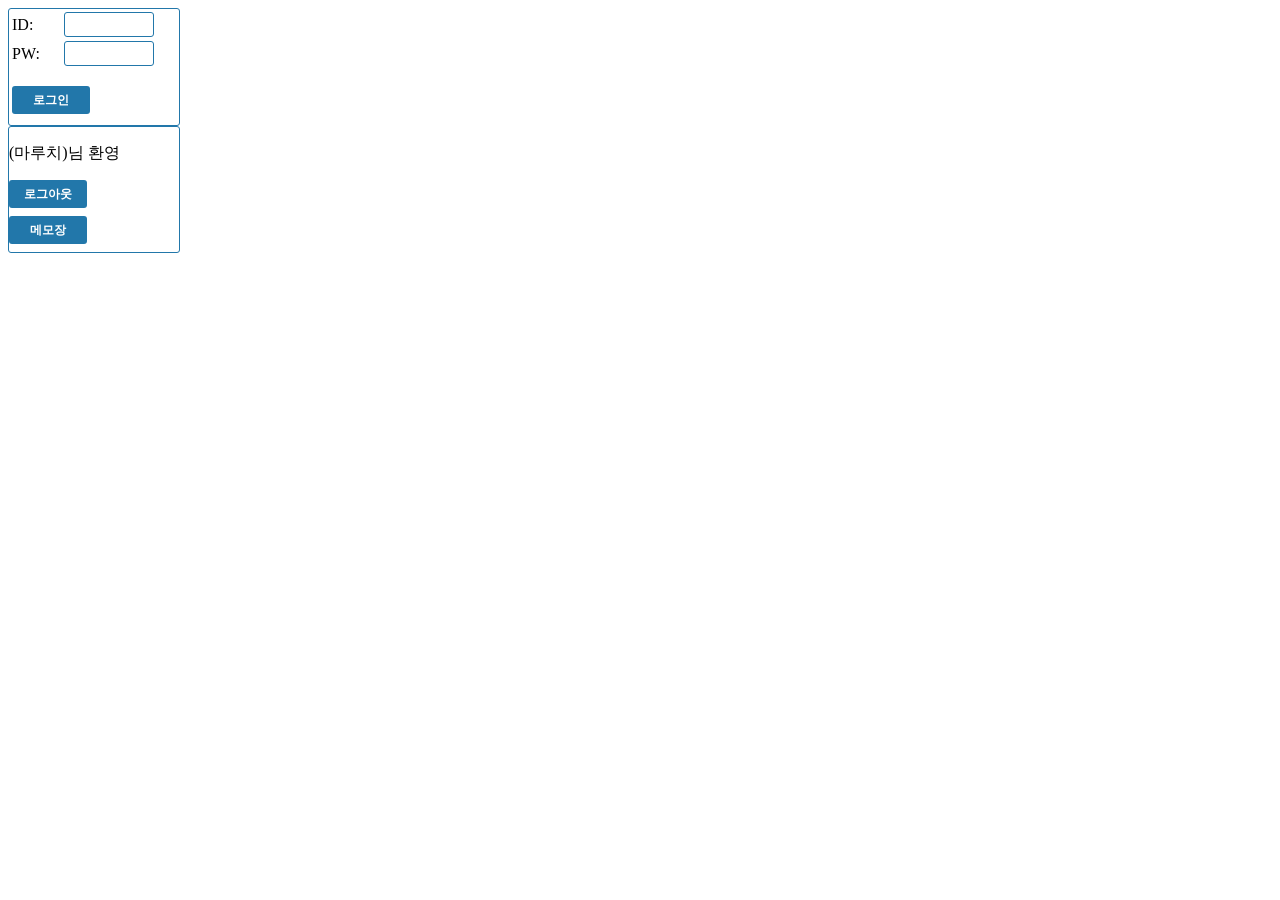
<file: util/0711_memo/index.html>
<!DOCTYPE html >
<html>
<head>
<meta http-equiv="Content-Type" content="text/html; charset=UTF-8">
<title>Insert title here</title>
<script src="https://code.jquery.com/jquery-3.6.0.min.js" integrity="sha256-/xUj+3OJU5yExlq6GSYGSHk7tPXikynS7ogEvDej/m4=" crossorigin="anonymous"></script>

<style type="text/css">
	.btn{
		width: 70px;
		height: 20px;
		text-align: center;
		padding:0px;		
	}
	.btn a{
		display: block;
		width: 100%;
		padding: 4px;
		height: 20px;
		line-height: 20px;
		background: #27a;
		color: #fff;
		border-radius: 3px;
		text-decoration: none;
		font-size: 12px;
		font-weight: bold;
	}
	.btn a:hover{
		background: #fff;
		color: #27a;
		border: 1px solid #27a;
	}
	
	#s_id, #s_pw{
		width: 80px;
		border: 1px solid #27a;
		border-radius: 3px;
		padding: 4px;
	}
	div#log_fail, div#log_suc{
		width: 170px;
		border: 1px solid #27a;
		border-radius: 3px;
	}
	.hide{ display: none; }
	.show{ display: block; }
</style>
</head>
<body>

	<div id="log_fail" class="show">
		
		<form action="" method="post">
			<table>
				<colgroup>
					<col width="50px"/>
					<col width="*"/>
				</colgroup>
				<tbody>
					<tr>
						<td><label for="s_id">ID:</label></td>
						<td>
							<input type="text" id="s_id" name="u_id"/>
						</td>
					</tr>
					<tr>
						<td><label for="s_pw">PW:</label></td>
						<td>
							<input type="password" id="s_pw" name="u_pw"/>
						</td>
					</tr>
					<tr>
						<td colspan="2">
							<p class="btn">
								<a href="javascript:exe()">
									로그인
								</a>
							</p>							
						</td>
					</tr>
				</tbody>
			</table>
		</form>
	</div>
	<div id="log_suc" class="show">
		
		<p>(마루치)님 환영</p>
		<p class="btn">
			<a href="logout.jsp">로그아웃</a>
		</p>
		<p class="btn">
			<a href="memoList.jsp">메모장</a>
		</p>
	</div>
	
	<script>
		function exe(){
			var id = $("#s_id");
			var pw = $("#s_pw");
			
			if(id.val().trim().length <= 0){
				alert("아이디를 입력하세요!");
				id.focus();
				return;
			}
			if(pw.val().trim().length <= 0){
				alert("비밀번호를 입력하세요!");
				pw.focus();
				return;
			}
			//요청할 서버경로를 변경한다.
			document.forms[0].action = "login.jsp";
			document.forms[0].submit();//서버로 보내기
		}
	</script>
</body>
</html>
</file>
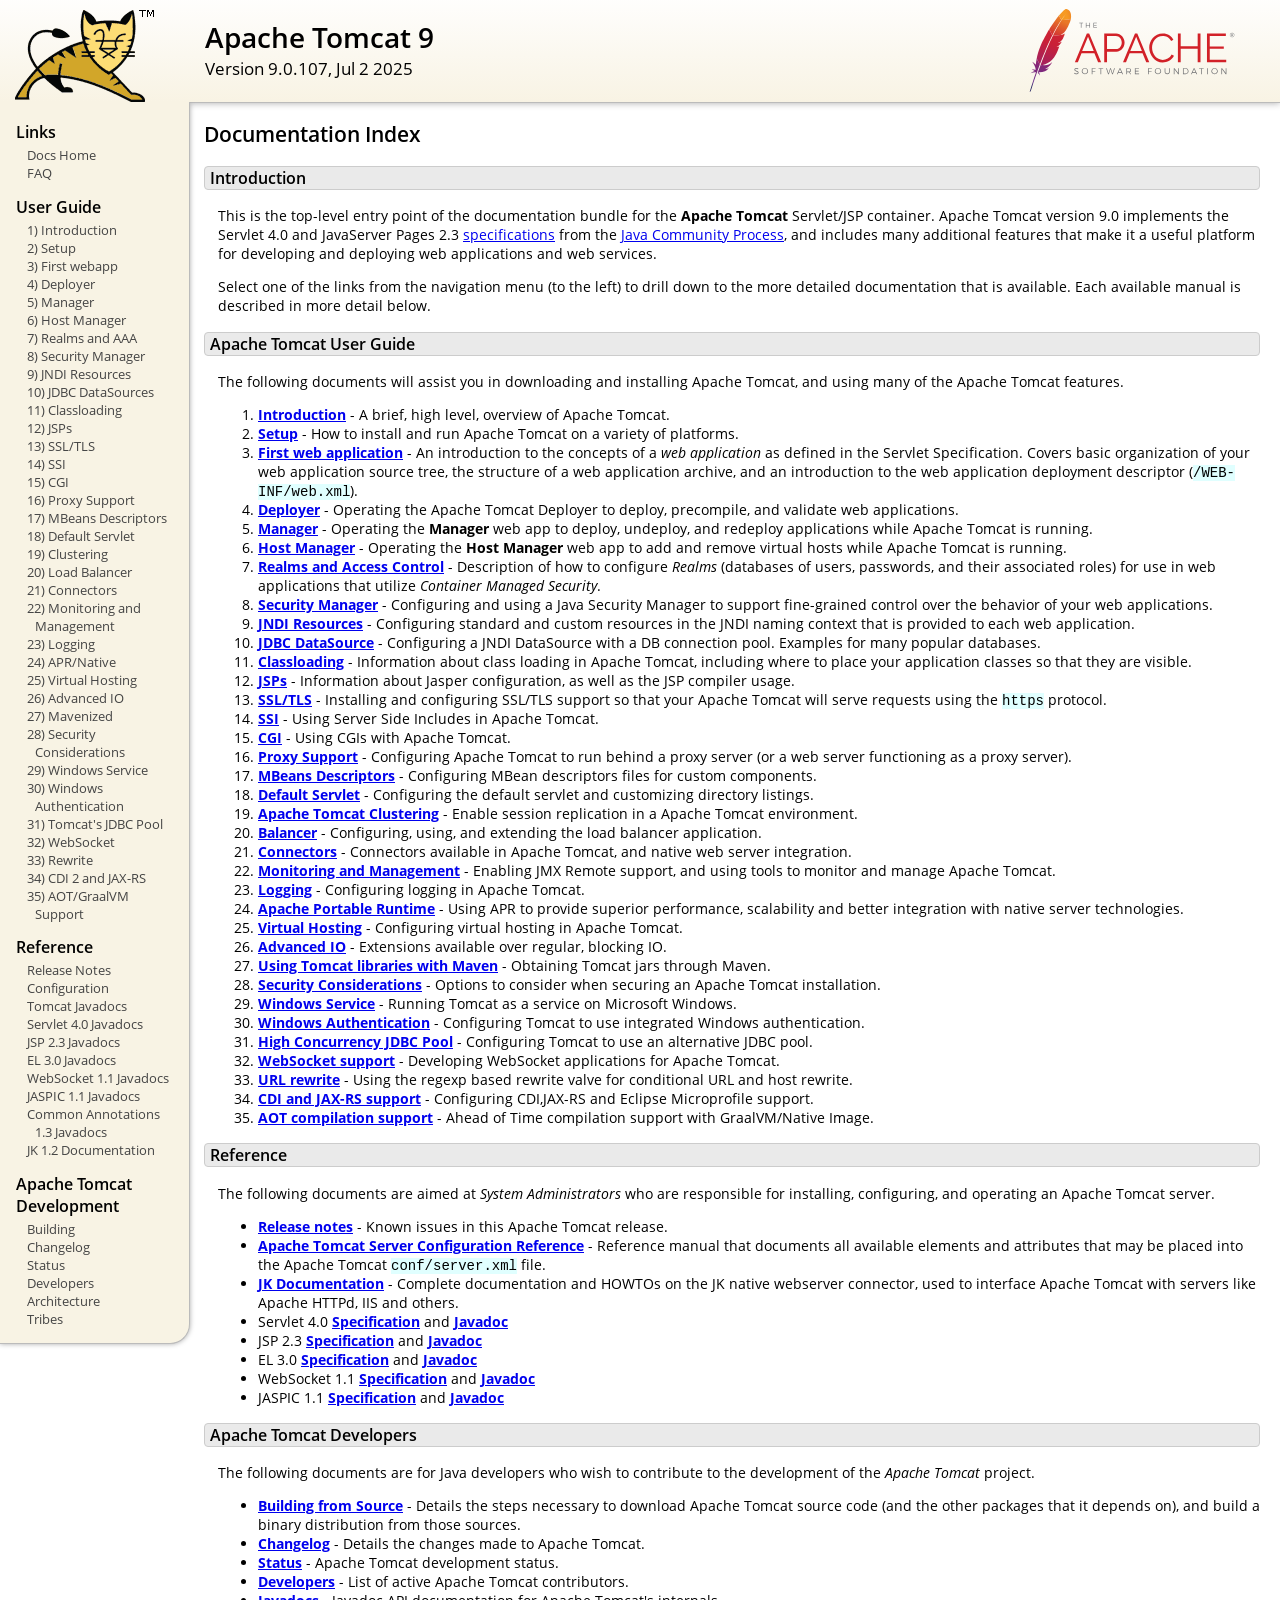
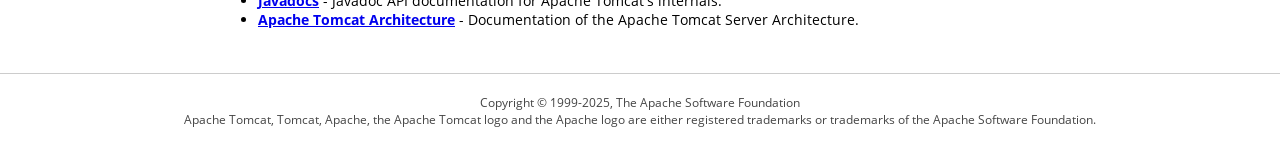
<file: apache-tomcat-9.0.107/webapps/docs/index.html>
<!DOCTYPE html SYSTEM "about:legacy-compat">
<html lang="en"><head><META http-equiv="Content-Type" content="text/html; charset=UTF-8"><link href="./images/docs-stylesheet.css" rel="stylesheet" type="text/css"><title>Apache Tomcat 9 (9.0.107) - Documentation Index</title><meta name="author" content="Craig R. McClanahan"><meta name="author" content="Remy Maucherat"><meta name="author" content="Yoav Shapira"></head><body><div id="wrapper"><header><div id="header"><div><div><div class="logo noPrint"><a href="https://tomcat.apache.org/"><img alt="Tomcat Home" src="./images/tomcat.png"></a></div><div style="height: 1px;"></div><div class="asfLogo noPrint"><a href="https://www.apache.org/" target="_blank"><img src="./images/asf-logo.svg" alt="The Apache Software Foundation" style="width: 266px; height: 83px;"></a></div><h1>Apache Tomcat 9</h1><div class="versionInfo">
            Version 9.0.107,
            <time datetime="2025-07-02">Jul 2 2025</time></div><div style="height: 1px;"></div><div style="clear: left;"></div></div></div></div></header><div id="middle"><div><div id="mainLeft" class="noprint"><div><nav><div><h2>Links</h2><ul><li><a href="index.html">Docs Home</a></li><li><a href="https://cwiki.apache.org/confluence/display/TOMCAT/FAQ">FAQ</a></li></ul></div><div><h2>User Guide</h2><ul><li><a href="introduction.html">1) Introduction</a></li><li><a href="setup.html">2) Setup</a></li><li><a href="appdev/index.html">3) First webapp</a></li><li><a href="deployer-howto.html">4) Deployer</a></li><li><a href="manager-howto.html">5) Manager</a></li><li><a href="host-manager-howto.html">6) Host Manager</a></li><li><a href="realm-howto.html">7) Realms and AAA</a></li><li><a href="security-manager-howto.html">8) Security Manager</a></li><li><a href="jndi-resources-howto.html">9) JNDI Resources</a></li><li><a href="jndi-datasource-examples-howto.html">10) JDBC DataSources</a></li><li><a href="class-loader-howto.html">11) Classloading</a></li><li><a href="jasper-howto.html">12) JSPs</a></li><li><a href="ssl-howto.html">13) SSL/TLS</a></li><li><a href="ssi-howto.html">14) SSI</a></li><li><a href="cgi-howto.html">15) CGI</a></li><li><a href="proxy-howto.html">16) Proxy Support</a></li><li><a href="mbeans-descriptors-howto.html">17) MBeans Descriptors</a></li><li><a href="default-servlet.html">18) Default Servlet</a></li><li><a href="cluster-howto.html">19) Clustering</a></li><li><a href="balancer-howto.html">20) Load Balancer</a></li><li><a href="connectors.html">21) Connectors</a></li><li><a href="monitoring.html">22) Monitoring and Management</a></li><li><a href="logging.html">23) Logging</a></li><li><a href="apr.html">24) APR/Native</a></li><li><a href="virtual-hosting-howto.html">25) Virtual Hosting</a></li><li><a href="aio.html">26) Advanced IO</a></li><li><a href="maven-jars.html">27) Mavenized</a></li><li><a href="security-howto.html">28) Security Considerations</a></li><li><a href="windows-service-howto.html">29) Windows Service</a></li><li><a href="windows-auth-howto.html">30) Windows Authentication</a></li><li><a href="jdbc-pool.html">31) Tomcat's JDBC Pool</a></li><li><a href="web-socket-howto.html">32) WebSocket</a></li><li><a href="rewrite.html">33) Rewrite</a></li><li><a href="cdi.html">34) CDI 2 and JAX-RS</a></li><li><a href="graal.html">35) AOT/GraalVM Support</a></li></ul></div><div><h2>Reference</h2><ul><li><a href="RELEASE-NOTES.txt">Release Notes</a></li><li><a href="config/index.html">Configuration</a></li><li><a href="api/index.html">Tomcat Javadocs</a></li><li><a href="servletapi/index.html">Servlet 4.0 Javadocs</a></li><li><a href="jspapi/index.html">JSP 2.3 Javadocs</a></li><li><a href="elapi/index.html">EL 3.0 Javadocs</a></li><li><a href="websocketapi/index.html">WebSocket 1.1 Javadocs</a></li><li><a href="jaspicapi/index.html">JASPIC 1.1 Javadocs</a></li><li><a href="annotationapi/index.html">Common Annotations 1.3 Javadocs</a></li><li><a href="https://tomcat.apache.org/connectors-doc/">JK 1.2 Documentation</a></li></ul></div><div><h2>Apache Tomcat Development</h2><ul><li><a href="building.html">Building</a></li><li><a href="changelog.html">Changelog</a></li><li><a href="https://cwiki.apache.org/confluence/display/TOMCAT/Tomcat+Versions">Status</a></li><li><a href="developers.html">Developers</a></li><li><a href="architecture/index.html">Architecture</a></li><li><a href="tribes/introduction.html">Tribes</a></li></ul></div></nav></div></div><div id="mainRight"><div id="content"><h2>Documentation Index</h2><h3 id="Introduction">Introduction</h3><div class="text">

<p>This is the top-level entry point of the documentation bundle for the
<strong>Apache Tomcat</strong> Servlet/JSP container.  Apache Tomcat version
9.0 implements the Servlet 4.0 and JavaServer Pages 2.3
<a href="https://cwiki.apache.org/confluence/display/TOMCAT/Specifications">specifications</a> from the
<a href="https://www.jcp.org">Java Community Process</a>, and includes many
additional features that make it a useful platform for developing and deploying
web applications and web services.</p>

<p>Select one of the links from the navigation menu (to the left) to drill
down to the more detailed documentation that is available.  Each available
manual is described in more detail below.</p>

</div><h3 id="Apache_Tomcat_User_Guide">Apache Tomcat User Guide</h3><div class="text">

<p>The following documents will assist you in downloading and installing
Apache Tomcat, and using many of the Apache Tomcat features.</p>

<ol>
<li><a href="introduction.html"><strong>Introduction</strong></a> - A
    brief, high level, overview of Apache Tomcat.</li>
<li><a href="setup.html"><strong>Setup</strong></a> - How to install and run
    Apache Tomcat on a variety of platforms.</li>
<li><a href="appdev/index.html"><strong>First web application</strong></a>
    - An introduction to the concepts of a <em>web application</em> as defined
    in the Servlet Specification.  Covers basic organization of your web application
    source tree, the structure of a web application archive, and an
    introduction to the web application deployment descriptor
    (<code>/WEB-INF/web.xml</code>).</li>
<li><a href="deployer-howto.html"><strong>Deployer</strong></a> -
    Operating the Apache Tomcat Deployer to deploy, precompile, and validate web
    applications.</li>
<li><a href="manager-howto.html"><strong>Manager</strong></a> -
    Operating the <strong>Manager</strong> web app to deploy, undeploy, and
    redeploy applications while Apache Tomcat is running.</li>
<li><a href="host-manager-howto.html"><strong>Host Manager</strong></a> -
    Operating the <strong>Host Manager</strong> web app to add and remove
    virtual hosts while Apache Tomcat is running.</li>
<li><a href="realm-howto.html"><strong>Realms and Access Control</strong></a>
    - Description of how to configure <em>Realms</em> (databases of users,
    passwords, and their associated roles) for use in web applications that
    utilize <em>Container Managed Security</em>.</li>
<li><a href="security-manager-howto.html"><strong>Security Manager</strong></a>
    - Configuring and using a Java Security Manager to
    support fine-grained control over the behavior of your web applications.
    </li>
<li><a href="jndi-resources-howto.html"><strong>JNDI Resources</strong></a>
    - Configuring standard and custom resources in the JNDI naming context
    that is provided to each web application.</li>
<li><a href="jndi-datasource-examples-howto.html">
    <strong>JDBC DataSource</strong></a>
    - Configuring a JNDI DataSource with a DB connection pool.
    Examples for many popular databases.</li>
<li><a href="class-loader-howto.html"><strong>Classloading</strong></a>
    - Information about class loading in Apache Tomcat, including where to place
    your application classes so that they are visible.</li>
<li><a href="jasper-howto.html"><strong>JSPs</strong></a>
    - Information about Jasper configuration, as well as the JSP compiler
    usage.</li>
<li><a href="ssl-howto.html"><strong>SSL/TLS</strong></a> -
    Installing and configuring SSL/TLS support so that your Apache Tomcat will
    serve requests using the <code>https</code> protocol.</li>
<li><a href="ssi-howto.html"><strong>SSI</strong></a> -
    Using Server Side Includes in Apache Tomcat.</li>
<li><a href="cgi-howto.html"><strong>CGI</strong></a> -
    Using CGIs with Apache Tomcat.</li>
<li><a href="proxy-howto.html"><strong>Proxy Support</strong></a> -
    Configuring Apache Tomcat to run behind a proxy server (or a web server
    functioning as a proxy server).</li>
<li><a href="mbeans-descriptors-howto.html"><strong>MBeans Descriptors</strong></a> -
    Configuring MBean descriptors files for custom components.</li>
<li><a href="default-servlet.html"><strong>Default Servlet</strong></a> -
    Configuring the default servlet and customizing directory listings.</li>
<li><a href="cluster-howto.html"><strong>Apache Tomcat Clustering</strong></a> -
    Enable session replication in a Apache Tomcat environment.</li>
<li><a href="balancer-howto.html"><strong>Balancer</strong></a> -
    Configuring, using, and extending the load balancer application.</li>
<li><a href="connectors.html"><strong>Connectors</strong></a> -
    Connectors available in Apache Tomcat, and native web server integration.</li>
<li><a href="monitoring.html"><strong>Monitoring and Management</strong></a> -
    Enabling JMX Remote support, and using tools to monitor and manage Apache Tomcat.</li>
<li><a href="logging.html"><strong>Logging</strong></a> -
    Configuring logging in Apache Tomcat.</li>
<li><a href="apr.html"><strong>Apache Portable Runtime</strong></a> -
    Using APR to provide superior performance, scalability and better
    integration with native server technologies.</li>
<li><a href="virtual-hosting-howto.html"><strong>Virtual Hosting</strong></a> -
    Configuring virtual hosting in Apache Tomcat.</li>
<li><a href="aio.html"><strong>Advanced IO</strong></a> -
    Extensions available over regular, blocking IO.</li>
<li><a href="maven-jars.html"><strong>Using Tomcat libraries with Maven</strong></a> -
    Obtaining Tomcat jars through Maven.</li>
<li><a href="security-howto.html"><strong>Security Considerations</strong></a> -
    Options to consider when securing an Apache Tomcat installation.</li>
<li><a href="windows-service-howto.html"><strong>Windows Service</strong></a> -
    Running Tomcat as a service on Microsoft Windows.</li>
<li><a href="windows-auth-howto.html"><strong>Windows Authentication</strong></a> -
    Configuring Tomcat to use integrated Windows authentication.</li>
<li><a href="jdbc-pool.html"><strong>High Concurrency JDBC Pool</strong></a> -
    Configuring Tomcat to use an alternative JDBC pool.</li>
<li><a href="web-socket-howto.html"><strong>WebSocket support</strong></a> -
    Developing WebSocket applications for Apache Tomcat.</li>
<li><a href="rewrite.html"><strong>URL rewrite</strong></a> -
    Using the regexp based rewrite valve for conditional URL and host rewrite.</li>
<li><a href="cdi.html"><strong>CDI and JAX-RS support</strong></a> -
    Configuring CDI,JAX-RS and Eclipse Microprofile support.</li>
<li><a href="graal.html"><strong>AOT compilation support</strong></a> -
    Ahead of Time compilation support with GraalVM/Native Image.</li>
</ol>

</div><h3 id="Reference">Reference</h3><div class="text">

<p>The following documents are aimed at <em>System Administrators</em> who
are responsible for installing, configuring, and operating an Apache Tomcat server.
</p>
<ul>
<li><a href="RELEASE-NOTES.txt"><strong>Release notes</strong></a>
    - Known issues in this Apache Tomcat release.
    </li>
<li><a href="config/index.html"><strong>Apache Tomcat Server Configuration Reference</strong></a>
    - Reference manual that documents all available elements and attributes
      that may be placed into the Apache Tomcat <code>conf/server.xml</code> file.
    </li>
<li><a href="https://tomcat.apache.org/connectors-doc/index.html"><strong>JK Documentation</strong></a>
    - Complete documentation and HOWTOs on the JK native webserver connector,
      used to interface Apache Tomcat with servers like Apache HTTPd, IIS
      and others.</li>
<li>Servlet 4.0
    <a href="https://jcp.org/aboutJava/communityprocess/final/jsr369/index.html">
    <strong>Specification</strong></a> and
    <a href="https://javaee.github.io/javaee-spec/javadocs/javax/servlet/package-summary.html">
    <strong>Javadoc</strong></a>
    </li>
<li>JSP 2.3
    <a href="https://jcp.org/aboutJava/communityprocess/mrel/jsr245/index2.html">
    <strong>Specification</strong></a> and
    <a href="http://docs.oracle.com/javaee/7/api/javax/servlet/jsp/package-summary.html">
    <strong>Javadoc</strong></a>
    </li>
<li>EL 3.0
    <a href="https://jcp.org/aboutJava/communityprocess/final/jsr341/index.html">
    <strong>Specification</strong></a> and
    <a href="http://docs.oracle.com/javaee/7/api/javax/el/package-summary.html">
    <strong>Javadoc</strong></a>
    </li>
<li>WebSocket 1.1
    <a href="https://jcp.org/aboutJava/communityprocess/mrel/jsr356/index.html">
    <strong>Specification</strong></a> and
    <a href="http://docs.oracle.com/javaee/7/api/javax/websocket/package-summary.html">
    <strong>Javadoc</strong></a>
    </li>
<li>JASPIC 1.1
    <a href="https://jcp.org/aboutJava/communityprocess/mrel/jsr196/index.html">
    <strong>Specification</strong></a> and
    <a href="http://docs.oracle.com/javaee/7/api/javax/security/auth/message/package-summary.html">
    <strong>Javadoc</strong></a>
    </li>
</ul>

</div><h3 id="Apache_Tomcat_Developers">Apache Tomcat Developers</h3><div class="text">

<p>The following documents are for Java developers who wish to contribute to
the development of the <em>Apache Tomcat</em> project.</p>
<ul>
<li><a href="building.html"><strong>Building from Source</strong></a> -
    Details the steps necessary to download Apache Tomcat source code (and the
    other packages that it depends on), and build a binary distribution from
    those sources.
    </li>
<li><a href="changelog.html"><strong>Changelog</strong></a> - Details the
    changes made to Apache Tomcat.
    </li>
<li><a href="https://wiki.apache.org/tomcat/TomcatVersions"><strong>Status</strong></a> -
    Apache Tomcat development status.
    </li>
<li><a href="developers.html"><strong>Developers</strong></a> - List of active
    Apache Tomcat contributors.
    </li>
<li><a href="api/index.html"><strong>Javadocs</strong></a>
    - Javadoc API documentation for Apache Tomcat's internals.</li>
<li><a href="architecture/index.html"><strong>Apache Tomcat Architecture</strong></a>
    - Documentation of the Apache Tomcat Server Architecture.</li>
</ul>

</div></div></div></div></div><footer><div id="footer">
    Copyright &copy; 1999-2025, The Apache Software Foundation
    <br>
    Apache Tomcat, Tomcat, Apache, the Apache Tomcat logo and the Apache logo
    are either registered trademarks or trademarks of the Apache Software
    Foundation.
    </div></footer></div></body></html>
</file>
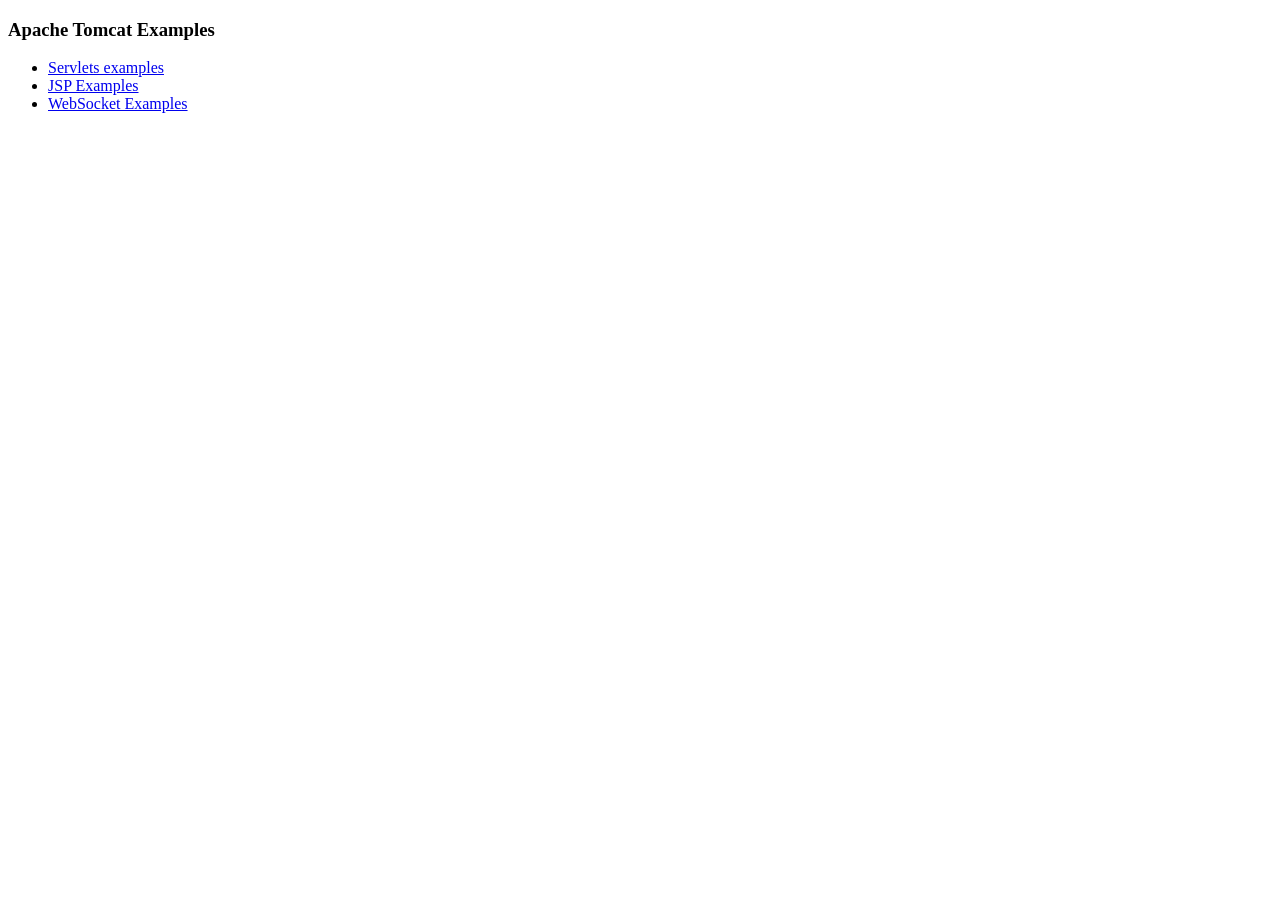
<file: apache-tomcat-9.0.107/webapps/examples/index.html>
<!--
  Licensed to the Apache Software Foundation (ASF) under one or more
  contributor license agreements.  See the NOTICE file distributed with
  this work for additional information regarding copyright ownership.
  The ASF licenses this file to You under the Apache License, Version 2.0
  (the "License"); you may not use this file except in compliance with
  the License.  You may obtain a copy of the License at

      http://www.apache.org/licenses/LICENSE-2.0

  Unless required by applicable law or agreed to in writing, software
  distributed under the License is distributed on an "AS IS" BASIS,
  WITHOUT WARRANTIES OR CONDITIONS OF ANY KIND, either express or implied.
  See the License for the specific language governing permissions and
  limitations under the License.
-->
<!DOCTYPE HTML><html lang="en"><head>
<meta charset="UTF-8">
<title>Apache Tomcat Examples</title>
</head>
<body>
<p>
<h3>Apache Tomcat Examples</H3>
<p></p>
<ul>
<li><a href="servlets">Servlets examples</a></li>
<li><a href="jsp">JSP Examples</a></li>
<li><a href="websocket/index.xhtml">WebSocket Examples</a></li>
</ul>
</body></html>
</file>
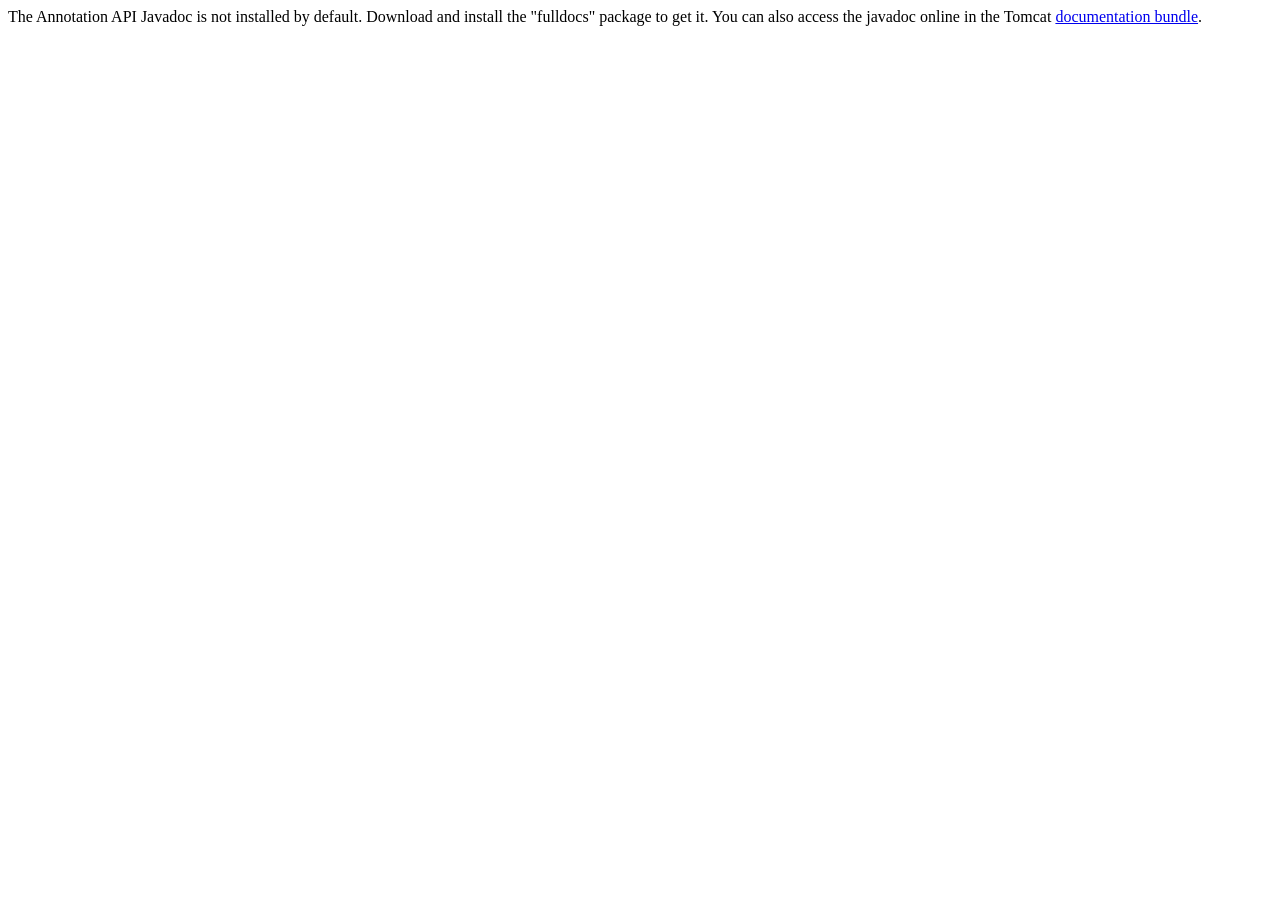
<file: apache-tomcat-9.0.107/webapps/docs/annotationapi/index.html>
<!--
  Licensed to the Apache Software Foundation (ASF) under one or more
  contributor license agreements.  See the NOTICE file distributed with
  this work for additional information regarding copyright ownership.
  The ASF licenses this file to You under the Apache License, Version 2.0
  (the "License"); you may not use this file except in compliance with
  the License.  You may obtain a copy of the License at

      http://www.apache.org/licenses/LICENSE-2.0

  Unless required by applicable law or agreed to in writing, software
  distributed under the License is distributed on an "AS IS" BASIS,
  WITHOUT WARRANTIES OR CONDITIONS OF ANY KIND, either express or implied.
  See the License for the specific language governing permissions and
  limitations under the License.
-->
<!DOCTYPE html>
<html>
<head>
    <meta charset="UTF-8" />
    <title>API docs</title>
</head>

<body>

The Annotation API Javadoc is not installed by default. Download and install
the "fulldocs" package to get it.

You can also access the javadoc online in the Tomcat
<a href="https://tomcat.apache.org/tomcat-9.0-doc/">
    documentation bundle</a>.

</body>
</html>
</file>
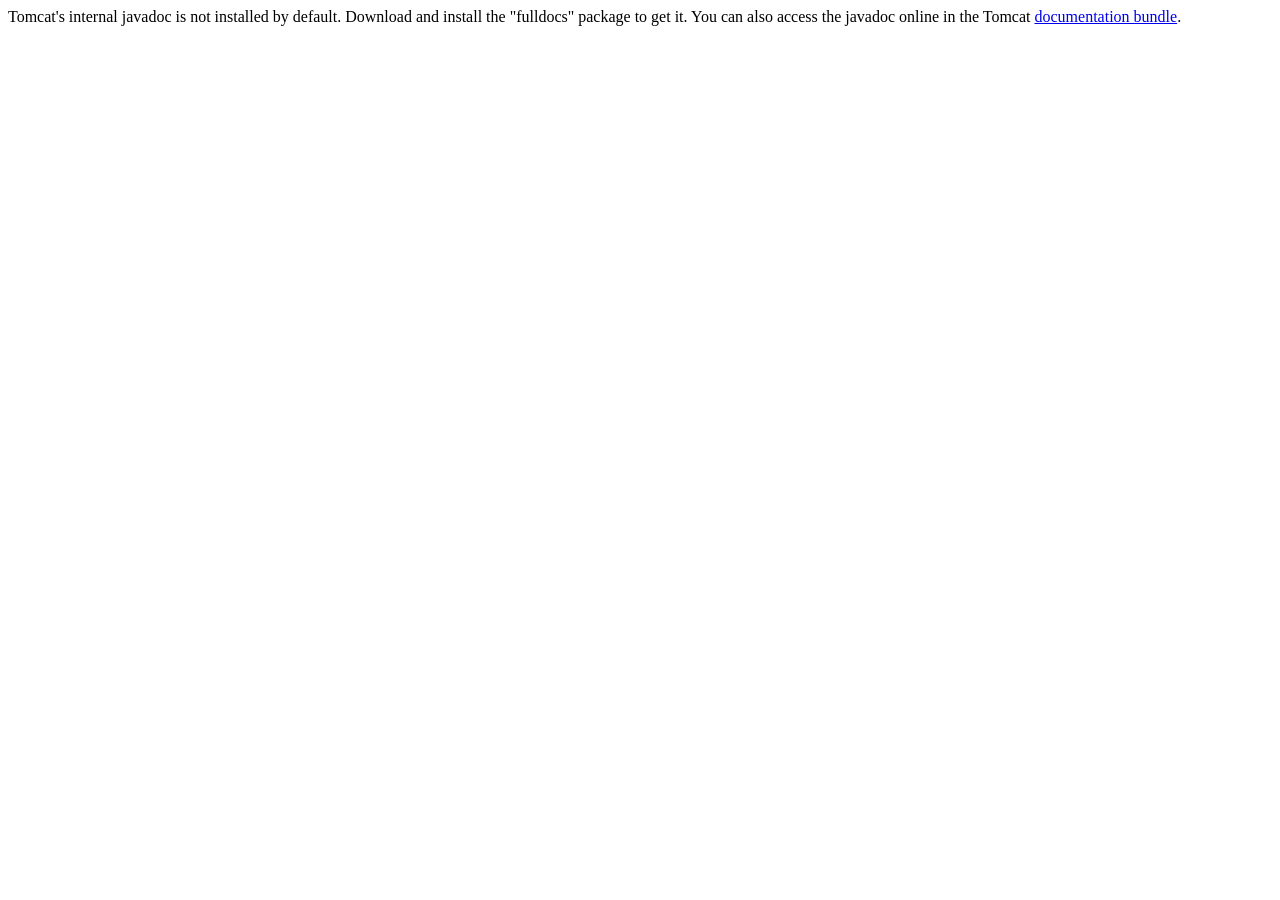
<file: apache-tomcat-9.0.107/webapps/docs/api/index.html>
<!--
  Licensed to the Apache Software Foundation (ASF) under one or more
  contributor license agreements.  See the NOTICE file distributed with
  this work for additional information regarding copyright ownership.
  The ASF licenses this file to You under the Apache License, Version 2.0
  (the "License"); you may not use this file except in compliance with
  the License.  You may obtain a copy of the License at

      http://www.apache.org/licenses/LICENSE-2.0

  Unless required by applicable law or agreed to in writing, software
  distributed under the License is distributed on an "AS IS" BASIS,
  WITHOUT WARRANTIES OR CONDITIONS OF ANY KIND, either express or implied.
  See the License for the specific language governing permissions and
  limitations under the License.
-->
<!DOCTYPE html>
<html>
    <head>
    <meta charset="UTF-8" />
    <title>API docs</title>
</head>

<body>

Tomcat's internal javadoc is not installed by default. Download and install
the "fulldocs" package to get it.

You can also access the javadoc online in the Tomcat
<a href="https://tomcat.apache.org/tomcat-9.0-doc/">
documentation bundle</a>.

</body>
</html>
</file>
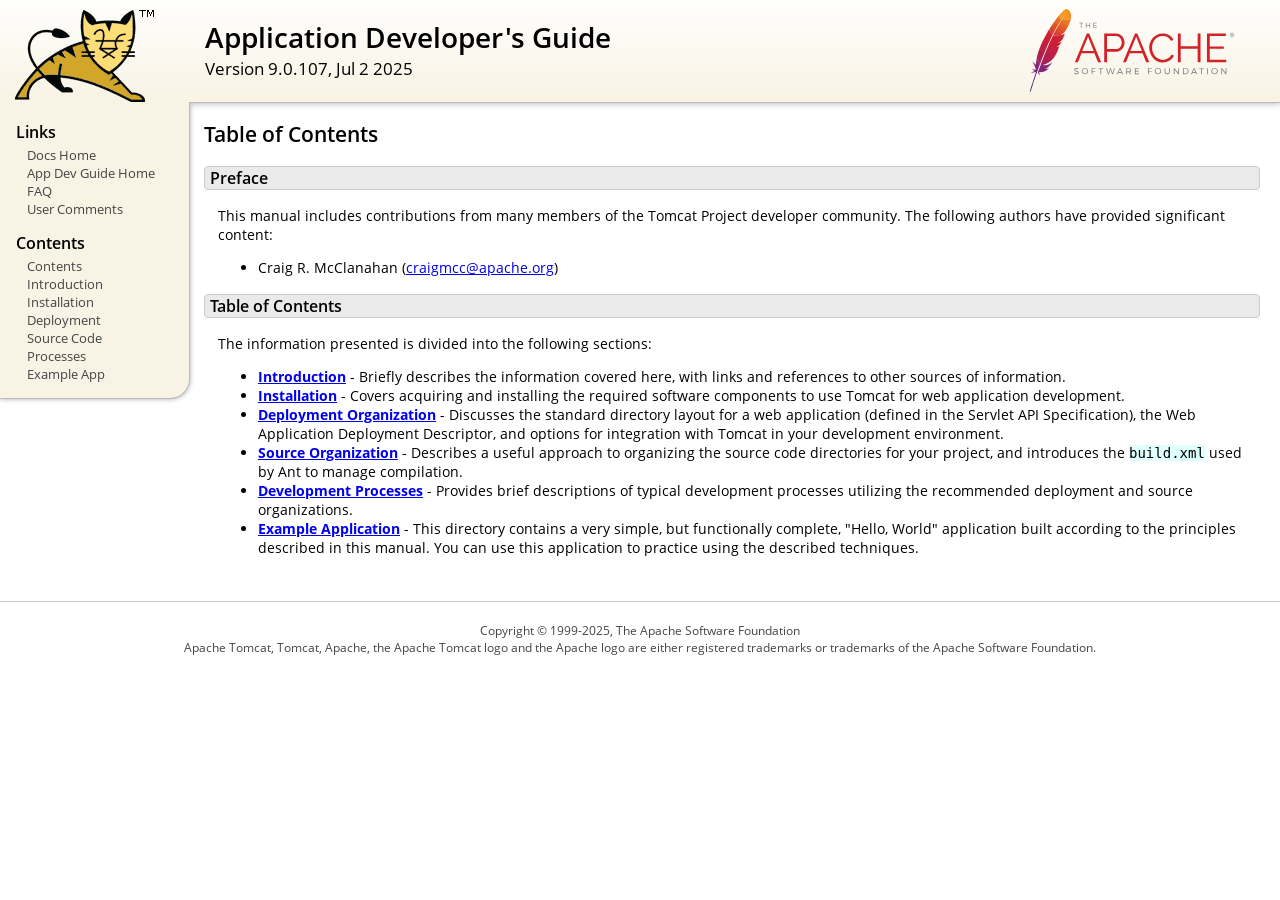
<file: apache-tomcat-9.0.107/webapps/docs/appdev/index.html>
<!DOCTYPE html SYSTEM "about:legacy-compat">
<html lang="en"><head><META http-equiv="Content-Type" content="text/html; charset=UTF-8"><link href="../images/docs-stylesheet.css" rel="stylesheet" type="text/css"><title>Application Developer's Guide (9.0.107) - Table of Contents</title><meta name="author" content="Craig R. McClanahan"></head><body><div id="wrapper"><header><div id="header"><div><div><div class="logo noPrint"><a href="https://tomcat.apache.org/"><img alt="Tomcat Home" src="../images/tomcat.png"></a></div><div style="height: 1px;"></div><div class="asfLogo noPrint"><a href="https://www.apache.org/" target="_blank"><img src="../images/asf-logo.svg" alt="The Apache Software Foundation" style="width: 266px; height: 83px;"></a></div><h1>Application Developer's Guide</h1><div class="versionInfo">
            Version 9.0.107,
            <time datetime="2025-07-02">Jul 2 2025</time></div><div style="height: 1px;"></div><div style="clear: left;"></div></div></div></div></header><div id="middle"><div><div id="mainLeft" class="noprint"><div><nav><div><h2>Links</h2><ul><li><a href="../index.html">Docs Home</a></li><li><a href="index.html">App Dev Guide Home</a></li><li><a href="https://cwiki.apache.org/confluence/display/TOMCAT/FAQ">FAQ</a></li><li><a href="#comments_section">User Comments</a></li></ul></div><div><h2>Contents</h2><ul><li><a href="index.html">Contents</a></li><li><a href="introduction.html">Introduction</a></li><li><a href="installation.html">Installation</a></li><li><a href="deployment.html">Deployment</a></li><li><a href="source.html">Source Code</a></li><li><a href="processes.html">Processes</a></li><li><a href="sample/">Example App</a></li></ul></div></nav></div></div><div id="mainRight"><div id="content"><h2>Table of Contents</h2><h3 id="Preface">Preface</h3><div class="text">

<p>This manual includes contributions from many members of the Tomcat Project
developer community.  The following authors have provided significant content:
</p>
<ul>
<li>Craig R. McClanahan
    (<a href="mailto:craigmcc@apache.org">craigmcc@apache.org</a>)</li>
</ul>

</div><h3 id="Table_of_Contents">Table of Contents</h3><div class="text">

<p>The information presented is divided into the following sections:</p>
<ul>
<li><a href="introduction.html"><strong>Introduction</strong></a> -
    Briefly describes the information covered here, with
    links and references to other sources of information.</li>
<li><a href="installation.html"><strong>Installation</strong></a> -
    Covers acquiring and installing the required software
    components to use Tomcat for web application development.</li>
<li><a href="deployment.html"><strong>Deployment Organization</strong></a> -
    Discusses the standard directory layout for a web application
    (defined in the Servlet API Specification), the Web Application
    Deployment Descriptor, and options for integration with Tomcat
    in your development environment.</li>
<li><a href="source.html"><strong>Source Organization</strong></a> -
    Describes a useful approach to organizing the source code
    directories for your project, and introduces the
    <code>build.xml</code> used by Ant to manage compilation.</li>
<li><a href="processes.html"><strong>Development Processes</strong></a> -
    Provides brief descriptions of typical development processes
    utilizing the recommended deployment and source organizations.</li>
<li><a href="sample/" target="_blank"><strong>Example Application</strong></a> -
    This directory contains a very simple, but functionally complete,
    "Hello, World" application built according to the principles
    described in this manual.  You can use this application to
    practice using the described techniques.</li>
</ul>

</div></div></div></div></div><footer><div id="footer">
    Copyright &copy; 1999-2025, The Apache Software Foundation
    <br>
    Apache Tomcat, Tomcat, Apache, the Apache Tomcat logo and the Apache logo
    are either registered trademarks or trademarks of the Apache Software
    Foundation.
    </div></footer></div></body></html>
</file>
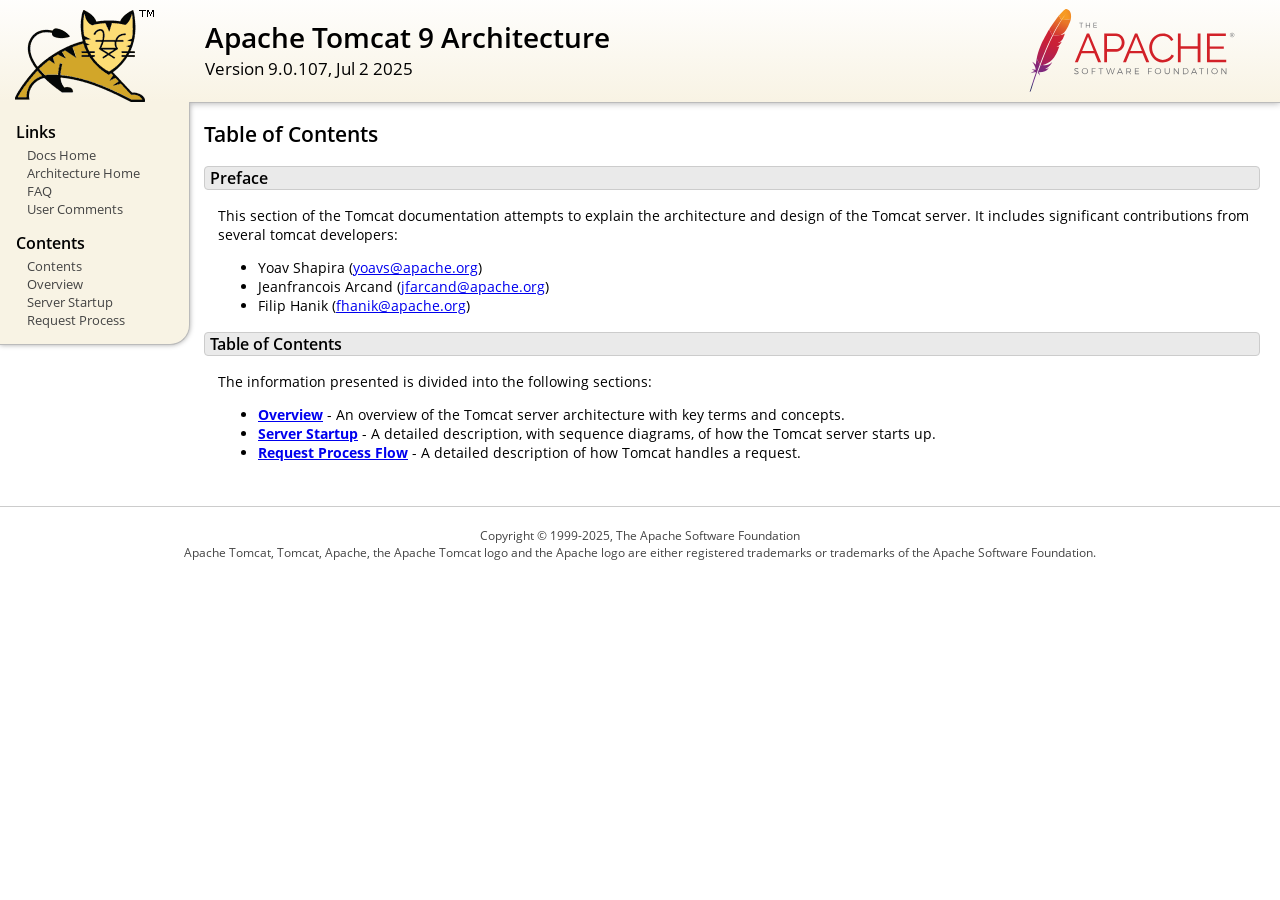
<file: apache-tomcat-9.0.107/webapps/docs/architecture/index.html>
<!DOCTYPE html SYSTEM "about:legacy-compat">
<html lang="en"><head><META http-equiv="Content-Type" content="text/html; charset=UTF-8"><link href="../images/docs-stylesheet.css" rel="stylesheet" type="text/css"><title>Apache Tomcat 9 Architecture (9.0.107) - Table of Contents</title><meta name="author" content="Yoav Shapira"></head><body><div id="wrapper"><header><div id="header"><div><div><div class="logo noPrint"><a href="https://tomcat.apache.org/"><img alt="Tomcat Home" src="../images/tomcat.png"></a></div><div style="height: 1px;"></div><div class="asfLogo noPrint"><a href="https://www.apache.org/" target="_blank"><img src="../images/asf-logo.svg" alt="The Apache Software Foundation" style="width: 266px; height: 83px;"></a></div><h1>Apache Tomcat 9 Architecture</h1><div class="versionInfo">
            Version 9.0.107,
            <time datetime="2025-07-02">Jul 2 2025</time></div><div style="height: 1px;"></div><div style="clear: left;"></div></div></div></div></header><div id="middle"><div><div id="mainLeft" class="noprint"><div><nav><div><h2>Links</h2><ul><li><a href="../index.html">Docs Home</a></li><li><a href="index.html">Architecture Home</a></li><li><a href="https://cwiki.apache.org/confluence/display/TOMCAT/FAQ">FAQ</a></li><li><a href="#comments_section">User Comments</a></li></ul></div><div><h2>Contents</h2><ul><li><a href="index.html">Contents</a></li><li><a href="overview.html">Overview</a></li><li><a href="startup.html">Server Startup</a></li><li><a href="requestProcess.html">Request Process</a></li></ul></div></nav></div></div><div id="mainRight"><div id="content"><h2>Table of Contents</h2><h3 id="Preface">Preface</h3><div class="text">

<p>This section of the Tomcat documentation attempts to explain
the architecture and design of the Tomcat server.  It includes significant
contributions from several tomcat developers:
</p>
<ul>
<li>Yoav Shapira
    (<a href="mailto:yoavs@apache.org">yoavs@apache.org</a>)</li>
<li>Jeanfrancois Arcand
    (<a href="mailto:jfarcand@apache.org">jfarcand@apache.org</a>)</li>
<li>Filip Hanik
    (<a href="mailto:fhanik@apache.org">fhanik@apache.org</a>)</li>
</ul>

</div><h3 id="Table_of_Contents">Table of Contents</h3><div class="text">

<p>The information presented is divided into the following sections:</p>
<ul>
<li><a href="overview.html"><strong>Overview</strong></a> -
    An overview of the Tomcat server architecture with key terms
    and concepts.</li>
<li><a href="startup.html"><strong>Server Startup</strong></a> -
    A detailed description, with sequence diagrams, of how the Tomcat
    server starts up.</li>
<li><a href="requestProcess.html"><strong>Request Process Flow</strong></a> -
    A detailed description of how Tomcat handles a request.</li>
</ul>

</div></div></div></div></div><footer><div id="footer">
    Copyright &copy; 1999-2025, The Apache Software Foundation
    <br>
    Apache Tomcat, Tomcat, Apache, the Apache Tomcat logo and the Apache logo
    are either registered trademarks or trademarks of the Apache Software
    Foundation.
    </div></footer></div></body></html>
</file>
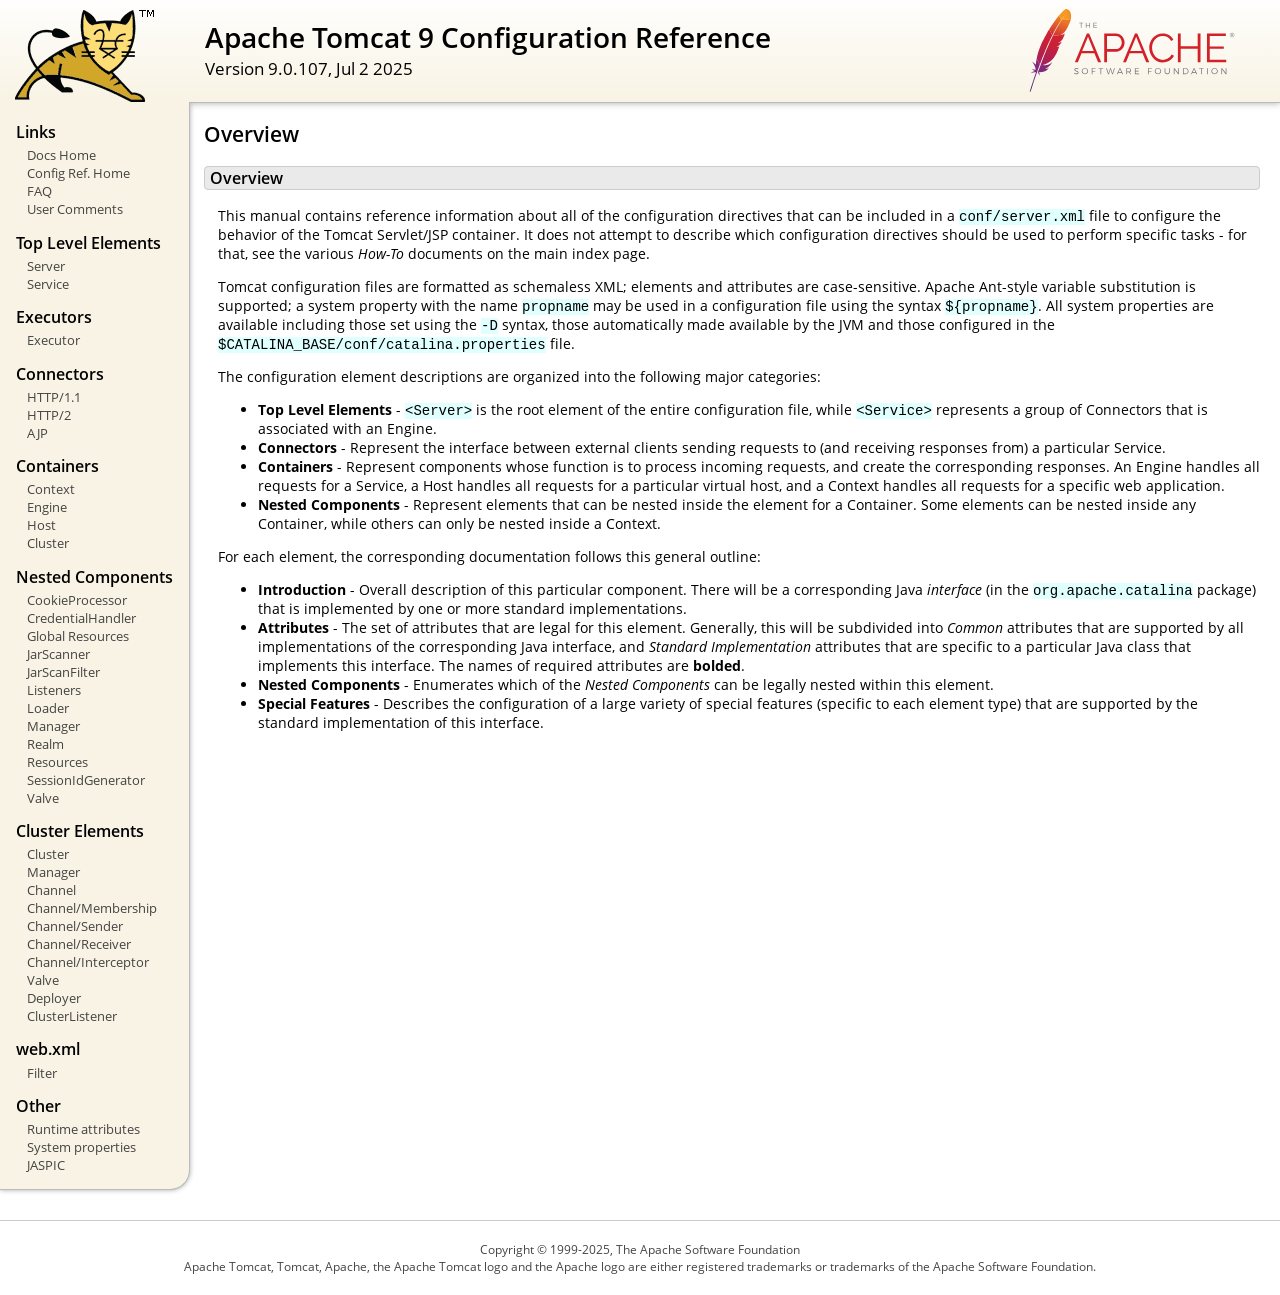
<file: apache-tomcat-9.0.107/webapps/docs/config/index.html>
<!DOCTYPE html SYSTEM "about:legacy-compat">
<html lang="en"><head><META http-equiv="Content-Type" content="text/html; charset=UTF-8"><link href="../images/docs-stylesheet.css" rel="stylesheet" type="text/css"><title>Apache Tomcat 9 Configuration Reference (9.0.107) - Overview</title><meta name="author" content="Craig R. McClanahan"></head><body><div id="wrapper"><header><div id="header"><div><div><div class="logo noPrint"><a href="https://tomcat.apache.org/"><img alt="Tomcat Home" src="../images/tomcat.png"></a></div><div style="height: 1px;"></div><div class="asfLogo noPrint"><a href="https://www.apache.org/" target="_blank"><img src="../images/asf-logo.svg" alt="The Apache Software Foundation" style="width: 266px; height: 83px;"></a></div><h1>Apache Tomcat 9 Configuration Reference</h1><div class="versionInfo">
            Version 9.0.107,
            <time datetime="2025-07-02">Jul 2 2025</time></div><div style="height: 1px;"></div><div style="clear: left;"></div></div></div></div></header><div id="middle"><div><div id="mainLeft" class="noprint"><div><nav><div><h2>Links</h2><ul><li><a href="../index.html">Docs Home</a></li><li><a href="index.html">Config Ref. Home</a></li><li><a href="https://cwiki.apache.org/confluence/display/TOMCAT/FAQ">FAQ</a></li><li><a href="#comments_section">User Comments</a></li></ul></div><div><h2>Top Level Elements</h2><ul><li><a href="server.html">Server</a></li><li><a href="service.html">Service</a></li></ul></div><div><h2>Executors</h2><ul><li><a href="executor.html">Executor</a></li></ul></div><div><h2>Connectors</h2><ul><li><a href="http.html">HTTP/1.1</a></li><li><a href="http2.html">HTTP/2</a></li><li><a href="ajp.html">AJP</a></li></ul></div><div><h2>Containers</h2><ul><li><a href="context.html">Context</a></li><li><a href="engine.html">Engine</a></li><li><a href="host.html">Host</a></li><li><a href="cluster.html">Cluster</a></li></ul></div><div><h2>Nested Components</h2><ul><li><a href="cookie-processor.html">CookieProcessor</a></li><li><a href="credentialhandler.html">CredentialHandler</a></li><li><a href="globalresources.html">Global Resources</a></li><li><a href="jar-scanner.html">JarScanner</a></li><li><a href="jar-scan-filter.html">JarScanFilter</a></li><li><a href="listeners.html">Listeners</a></li><li><a href="loader.html">Loader</a></li><li><a href="manager.html">Manager</a></li><li><a href="realm.html">Realm</a></li><li><a href="resources.html">Resources</a></li><li><a href="sessionidgenerator.html">SessionIdGenerator</a></li><li><a href="valve.html">Valve</a></li></ul></div><div><h2>Cluster Elements</h2><ul><li><a href="cluster.html">Cluster</a></li><li><a href="cluster-manager.html">Manager</a></li><li><a href="cluster-channel.html">Channel</a></li><li><a href="cluster-membership.html">Channel/Membership</a></li><li><a href="cluster-sender.html">Channel/Sender</a></li><li><a href="cluster-receiver.html">Channel/Receiver</a></li><li><a href="cluster-interceptor.html">Channel/Interceptor</a></li><li><a href="cluster-valve.html">Valve</a></li><li><a href="cluster-deployer.html">Deployer</a></li><li><a href="cluster-listener.html">ClusterListener</a></li></ul></div><div><h2>web.xml</h2><ul><li><a href="filter.html">Filter</a></li></ul></div><div><h2>Other</h2><ul><li><a href="runtime-attributes.html">Runtime attributes</a></li><li><a href="systemprops.html">System properties</a></li><li><a href="jaspic.html">JASPIC</a></li></ul></div></nav></div></div><div id="mainRight"><div id="content"><h2>Overview</h2><h3 id="Overview">Overview</h3><div class="text">

<p>This manual contains reference information about all of the configuration
directives that can be included in a <code>conf/server.xml</code> file to
configure the behavior of the Tomcat Servlet/JSP container.  It does not
attempt to describe which configuration directives should be used to perform
specific tasks - for that, see the various <em>How-To</em> documents on the
main index page.</p>

<p>Tomcat configuration files are formatted as schemaless XML; elements and
attributes are case-sensitive. Apache Ant-style variable substitution
is supported; a system property with the name <code>propname</code> may be
used in a configuration file using the syntax <code>${propname}</code>. All
system properties are available including those set using the <code>-D</code>
syntax, those automatically made available by the JVM and those configured in
the <code>$CATALINA_BASE/conf/catalina.properties</code> file.
</p>

<p>The configuration element descriptions are organized into the following
major categories:</p>
<ul>
<li><strong>Top Level Elements</strong> - <code>&lt;Server&gt;</code> is the
    root element of the entire configuration file, while
    <code>&lt;Service&gt;</code> represents a group of Connectors that is
    associated with an Engine.</li>
<li><strong>Connectors</strong> - Represent the interface between external
    clients sending requests to (and receiving responses from) a particular
    Service.</li>
<li><strong>Containers</strong> - Represent components whose function is to
    process incoming requests, and create the corresponding responses.
    An Engine handles all requests for a Service, a Host handles all requests
    for a particular virtual host, and a Context handles all requests for a
    specific web application.</li>
<li><strong>Nested Components</strong> - Represent elements that can be
    nested inside the element for a Container.  Some elements can be nested
    inside any Container, while others can only be nested inside a
    Context.</li>
</ul>

<p>For each element, the corresponding documentation follows this general
outline:</p>
<ul>
<li><strong>Introduction</strong> - Overall description of this particular
    component.  There will be a corresponding Java <em>interface</em> (in
    the <code>org.apache.catalina</code> package) that is implemented by one
    or more standard implementations.</li>
<li><strong>Attributes</strong> - The set of attributes that are legal for
    this element.  Generally, this will be subdivided into <em>Common</em>
    attributes that are supported by all implementations of the corresponding
    Java interface, and <em>Standard Implementation</em> attributes that are
    specific to a particular Java class that implements this interface.
    The names of required attributes are <strong>bolded</strong>.</li>
<li><strong>Nested Components</strong> - Enumerates which of the <em>Nested
    Components</em> can be legally nested within this element.</li>
<li><strong>Special Features</strong> - Describes the configuration of a large
    variety of special features (specific to each element type) that are
    supported by the standard implementation of this interface.</li>
</ul>

</div></div></div></div></div><footer><div id="footer">
    Copyright &copy; 1999-2025, The Apache Software Foundation
    <br>
    Apache Tomcat, Tomcat, Apache, the Apache Tomcat logo and the Apache logo
    are either registered trademarks or trademarks of the Apache Software
    Foundation.
    </div></footer></div></body></html>
</file>
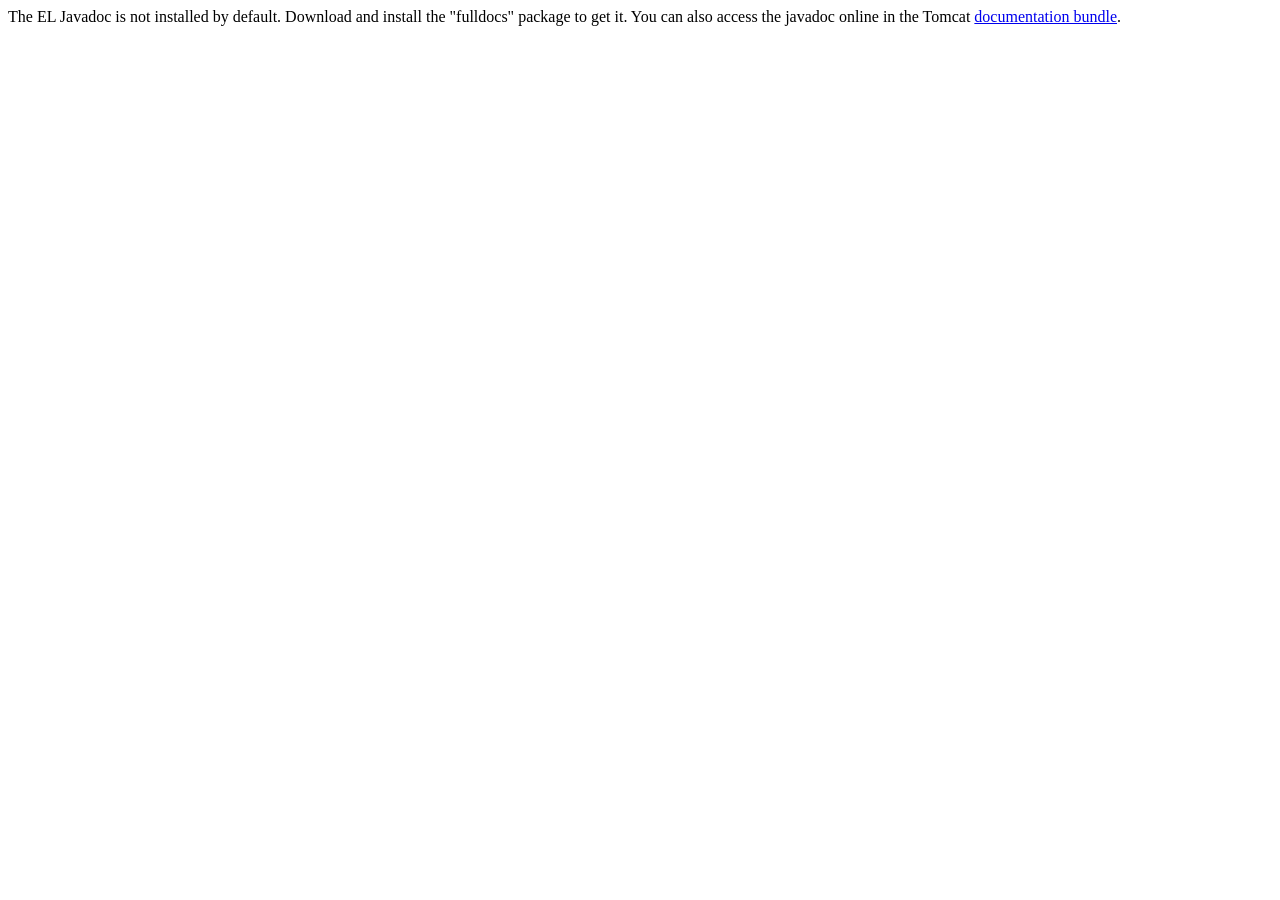
<file: apache-tomcat-9.0.107/webapps/docs/elapi/index.html>
<!--
  Licensed to the Apache Software Foundation (ASF) under one or more
  contributor license agreements.  See the NOTICE file distributed with
  this work for additional information regarding copyright ownership.
  The ASF licenses this file to You under the Apache License, Version 2.0
  (the "License"); you may not use this file except in compliance with
  the License.  You may obtain a copy of the License at

      http://www.apache.org/licenses/LICENSE-2.0

  Unless required by applicable law or agreed to in writing, software
  distributed under the License is distributed on an "AS IS" BASIS,
  WITHOUT WARRANTIES OR CONDITIONS OF ANY KIND, either express or implied.
  See the License for the specific language governing permissions and
  limitations under the License.
-->
<!DOCTYPE html>
<html>
    <head>
    <meta charset="UTF-8" />
    <title>API docs</title>
</head>

<body>

The EL Javadoc is not installed by default. Download and install
the "fulldocs" package to get it.

You can also access the javadoc online in the Tomcat
<a href="https://tomcat.apache.org/tomcat-9.0-doc/">
documentation bundle</a>.

</body>
</html>
</file>
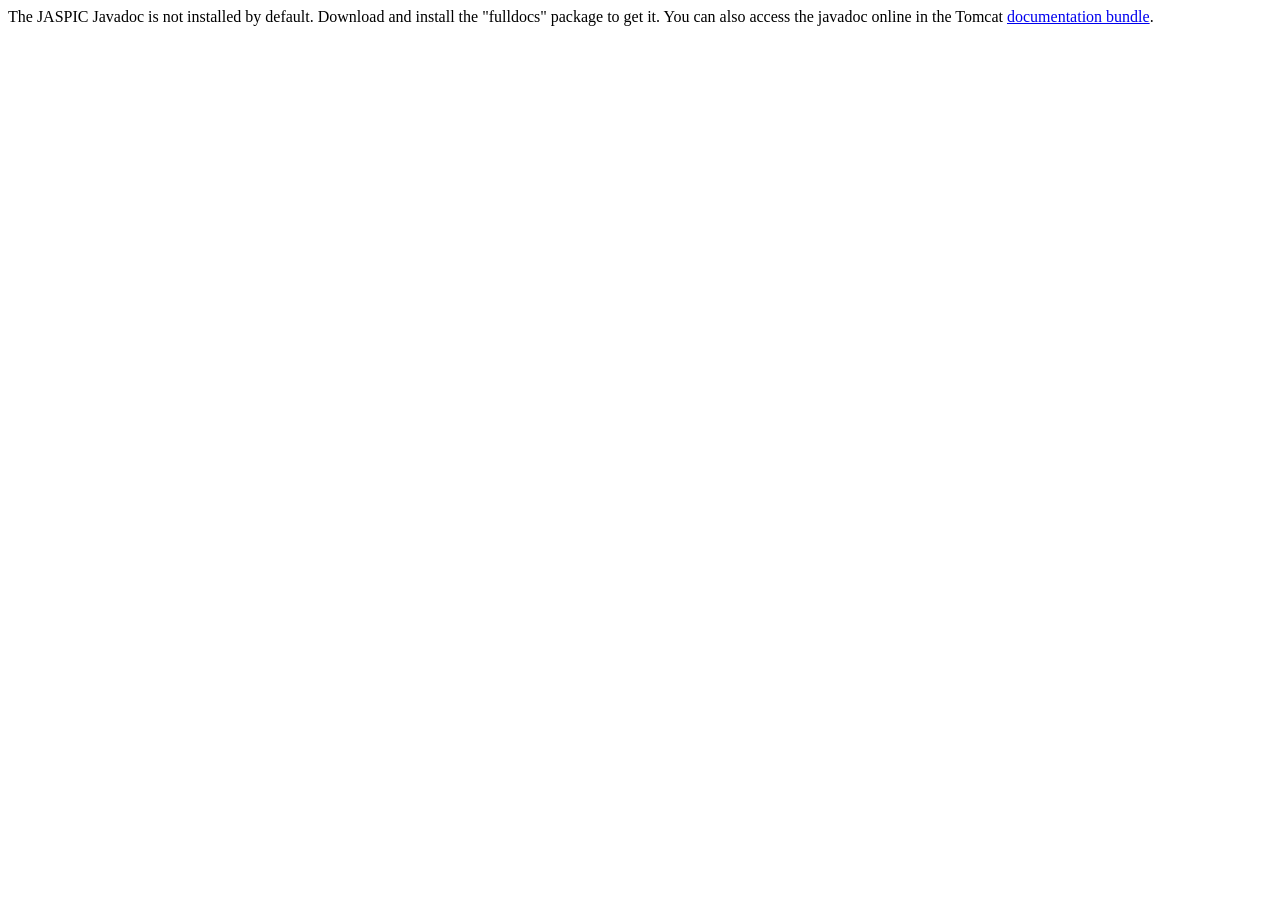
<file: apache-tomcat-9.0.107/webapps/docs/jaspicapi/index.html>
<!--
  Licensed to the Apache Software Foundation (ASF) under one or more
  contributor license agreements.  See the NOTICE file distributed with
  this work for additional information regarding copyright ownership.
  The ASF licenses this file to You under the Apache License, Version 2.0
  (the "License"); you may not use this file except in compliance with
  the License.  You may obtain a copy of the License at

      http://www.apache.org/licenses/LICENSE-2.0

  Unless required by applicable law or agreed to in writing, software
  distributed under the License is distributed on an "AS IS" BASIS,
  WITHOUT WARRANTIES OR CONDITIONS OF ANY KIND, either express or implied.
  See the License for the specific language governing permissions and
  limitations under the License.
-->
<!DOCTYPE html>
<html>
<head>
    <meta charset="UTF-8" />
    <title>API docs</title>
</head>

<body>

The JASPIC Javadoc is not installed by default. Download and install
the "fulldocs" package to get it.

You can also access the javadoc online in the Tomcat
<a href="https://tomcat.apache.org/tomcat-9.0-doc/">
    documentation bundle</a>.

</body>
</html>
</file>
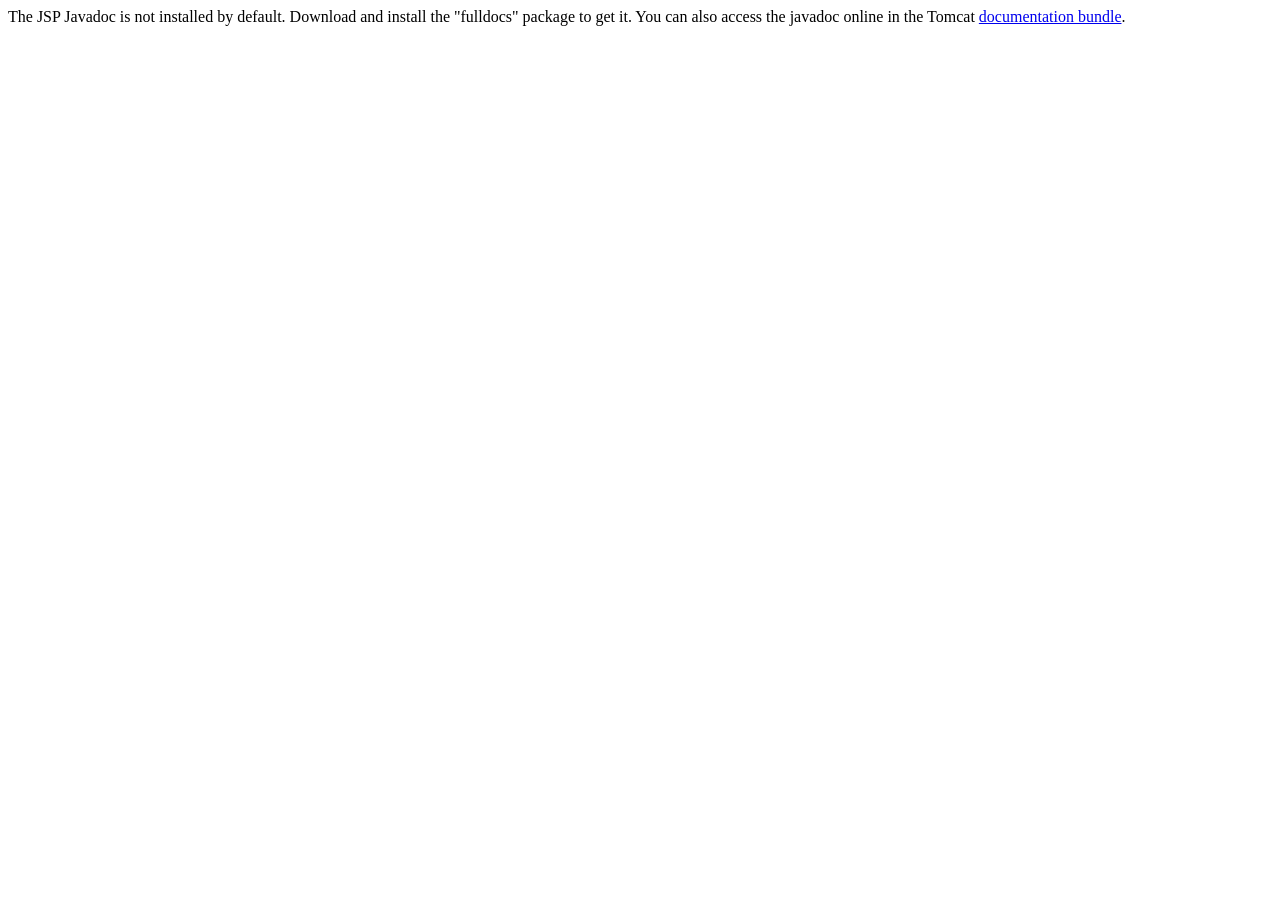
<file: apache-tomcat-9.0.107/webapps/docs/jspapi/index.html>
<!--
  Licensed to the Apache Software Foundation (ASF) under one or more
  contributor license agreements.  See the NOTICE file distributed with
  this work for additional information regarding copyright ownership.
  The ASF licenses this file to You under the Apache License, Version 2.0
  (the "License"); you may not use this file except in compliance with
  the License.  You may obtain a copy of the License at

      http://www.apache.org/licenses/LICENSE-2.0

  Unless required by applicable law or agreed to in writing, software
  distributed under the License is distributed on an "AS IS" BASIS,
  WITHOUT WARRANTIES OR CONDITIONS OF ANY KIND, either express or implied.
  See the License for the specific language governing permissions and
  limitations under the License.
-->
<!DOCTYPE html>
<html>
    <head>
    <meta charset="UTF-8" />
    <title>API docs</title>
</head>

<body>

The JSP Javadoc is not installed by default. Download and install
the "fulldocs" package to get it.

You can also access the javadoc online in the Tomcat
<a href="https://tomcat.apache.org/tomcat-9.0-doc/">
documentation bundle</a>.

</body>
</html>
</file>
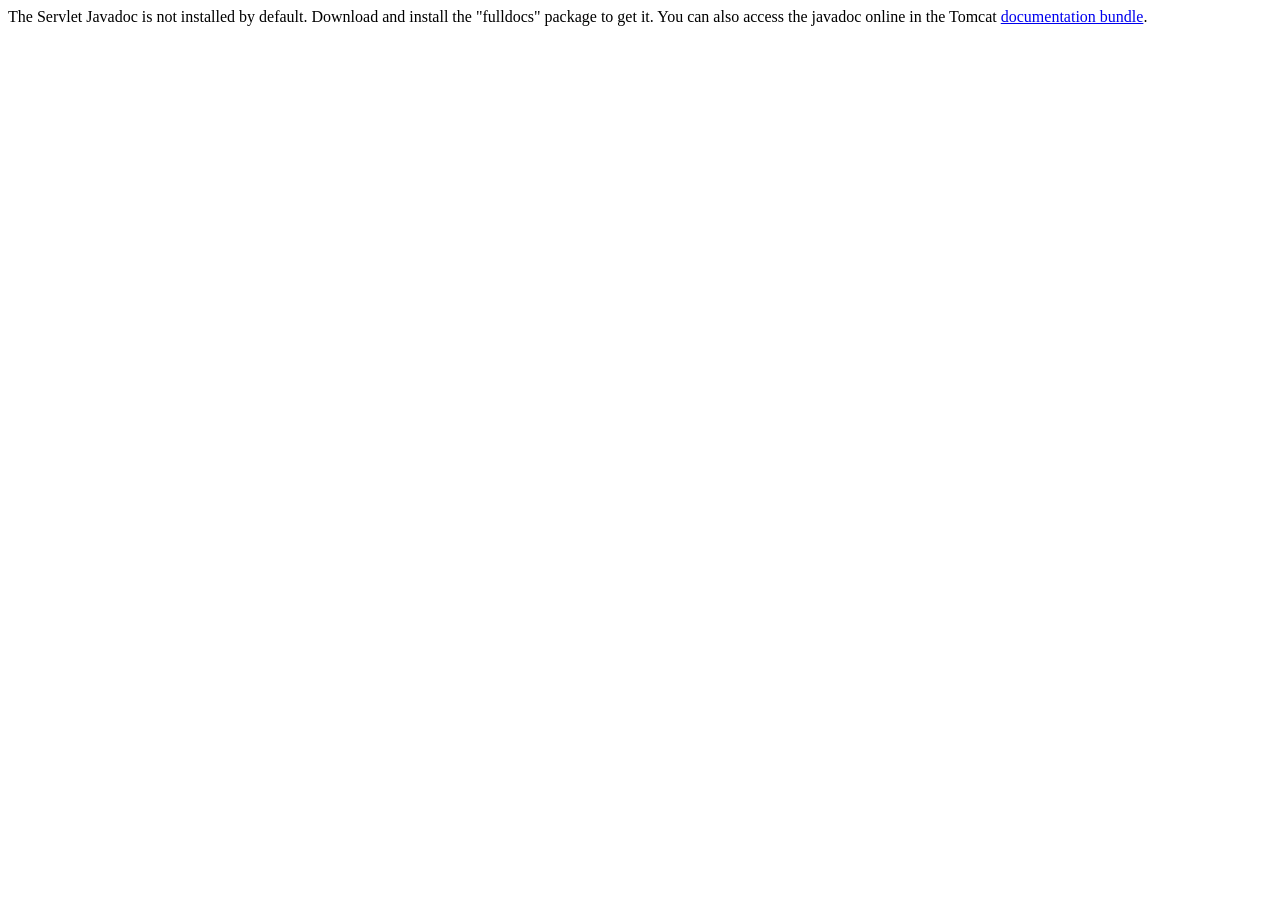
<file: apache-tomcat-9.0.107/webapps/docs/servletapi/index.html>
<!--
  Licensed to the Apache Software Foundation (ASF) under one or more
  contributor license agreements.  See the NOTICE file distributed with
  this work for additional information regarding copyright ownership.
  The ASF licenses this file to You under the Apache License, Version 2.0
  (the "License"); you may not use this file except in compliance with
  the License.  You may obtain a copy of the License at

      http://www.apache.org/licenses/LICENSE-2.0

  Unless required by applicable law or agreed to in writing, software
  distributed under the License is distributed on an "AS IS" BASIS,
  WITHOUT WARRANTIES OR CONDITIONS OF ANY KIND, either express or implied.
  See the License for the specific language governing permissions and
  limitations under the License.
-->
<!DOCTYPE html>
<html>
    <head>
    <meta charset="UTF-8" />
    <title>API docs</title>
</head>

<body>

The Servlet Javadoc is not installed by default. Download and install
the "fulldocs" package to get it.

You can also access the javadoc online in the Tomcat
<a href="https://tomcat.apache.org/tomcat-9.0-doc/">
documentation bundle</a>.

</body>
</html>
</file>
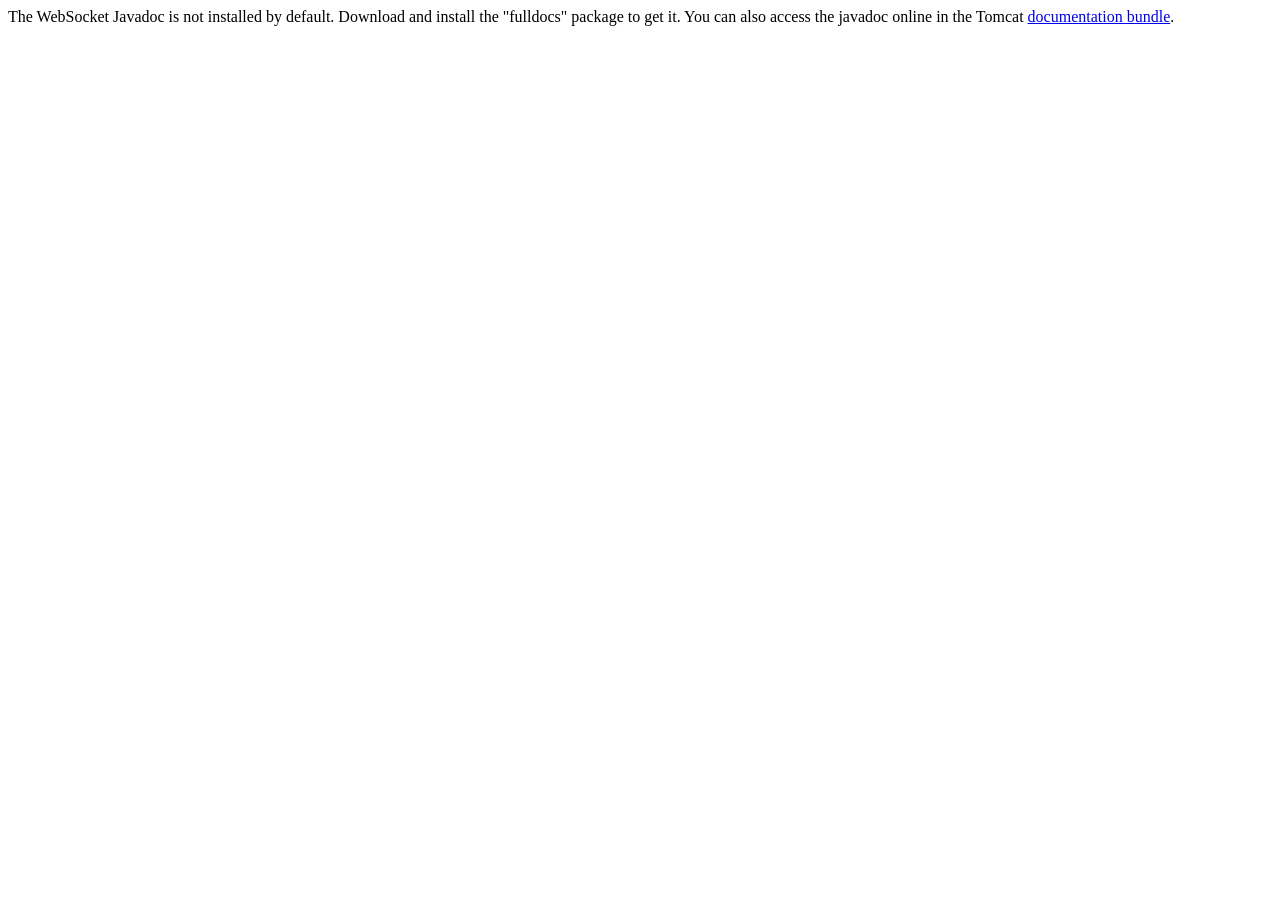
<file: apache-tomcat-9.0.107/webapps/docs/websocketapi/index.html>
<!--
  Licensed to the Apache Software Foundation (ASF) under one or more
  contributor license agreements.  See the NOTICE file distributed with
  this work for additional information regarding copyright ownership.
  The ASF licenses this file to You under the Apache License, Version 2.0
  (the "License"); you may not use this file except in compliance with
  the License.  You may obtain a copy of the License at

      http://www.apache.org/licenses/LICENSE-2.0

  Unless required by applicable law or agreed to in writing, software
  distributed under the License is distributed on an "AS IS" BASIS,
  WITHOUT WARRANTIES OR CONDITIONS OF ANY KIND, either express or implied.
  See the License for the specific language governing permissions and
  limitations under the License.
-->
<!DOCTYPE html>
<html>
    <head>
    <meta charset="UTF-8" />
    <title>API docs</title>
</head>

<body>

The WebSocket Javadoc is not installed by default. Download and install
the "fulldocs" package to get it.

You can also access the javadoc online in the Tomcat
<a href="https://tomcat.apache.org/tomcat-9.0-doc/">
documentation bundle</a>.

</body>
</html>
</file>
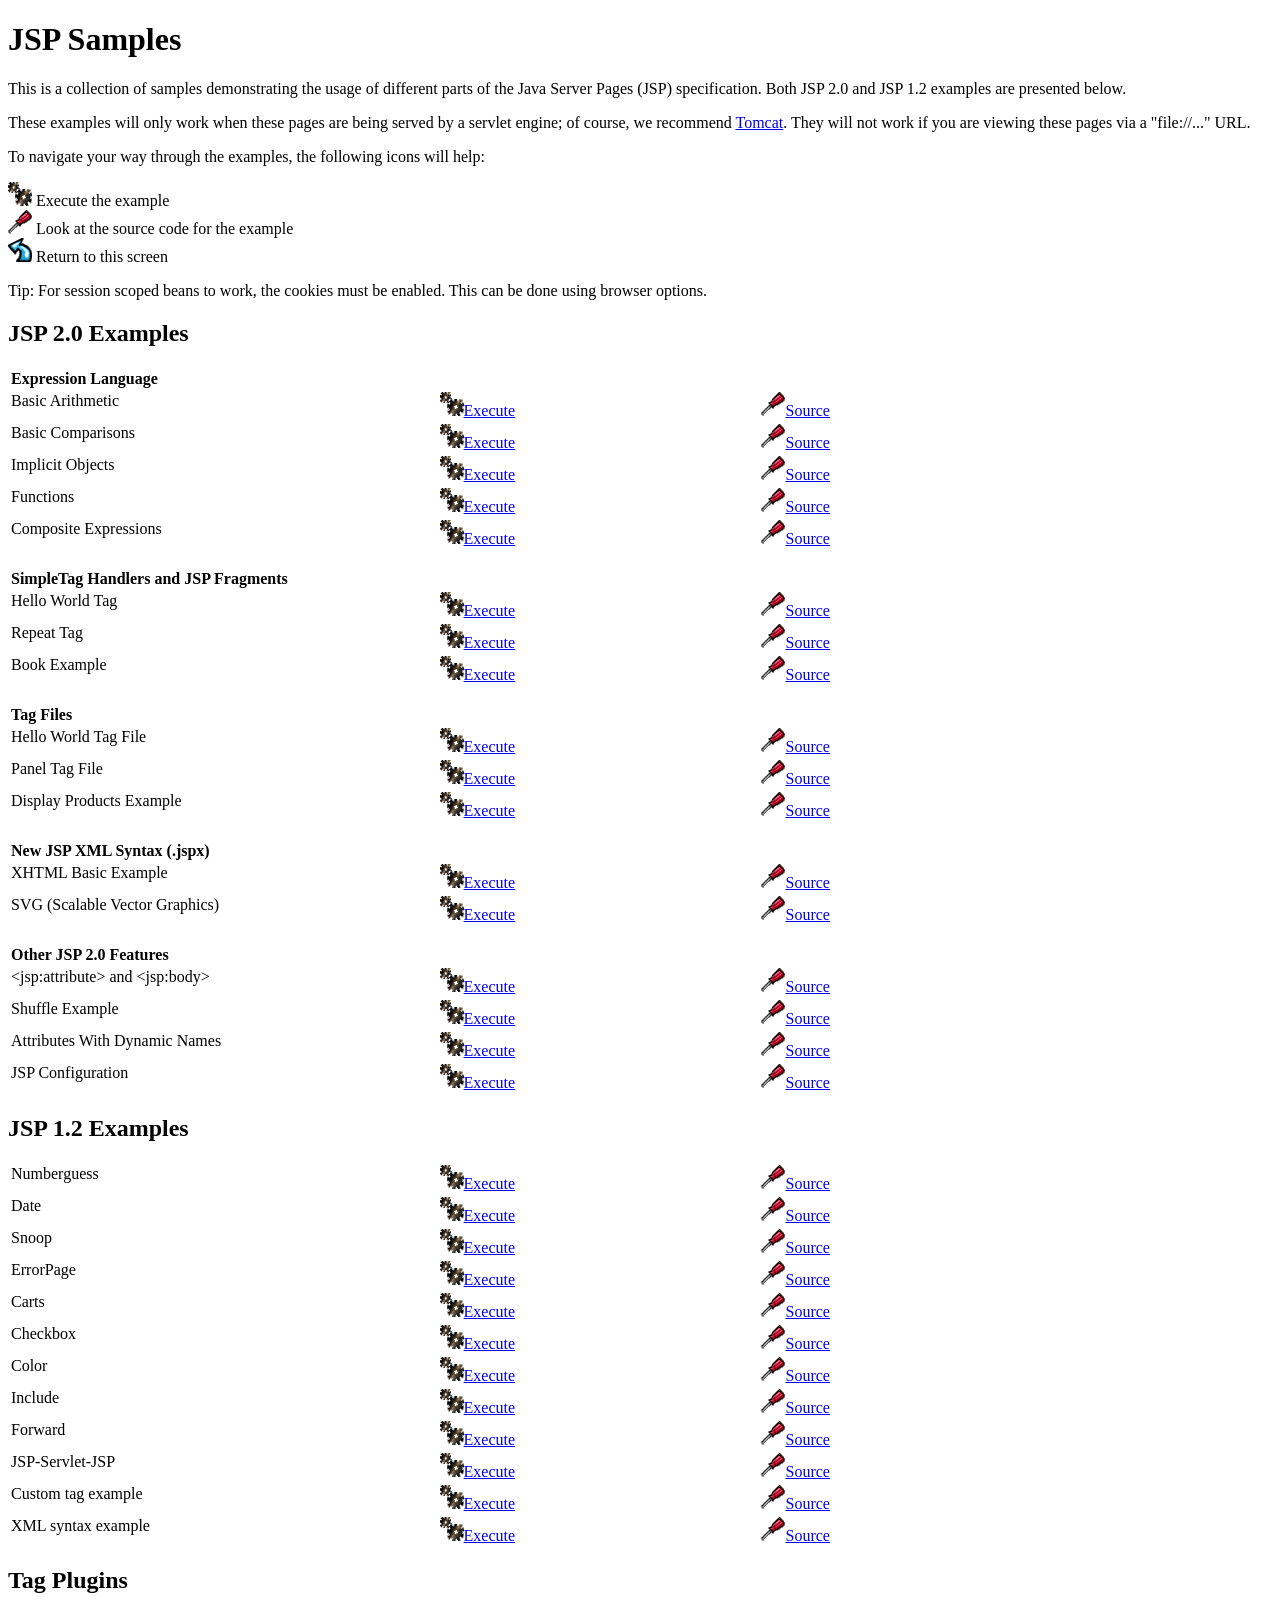
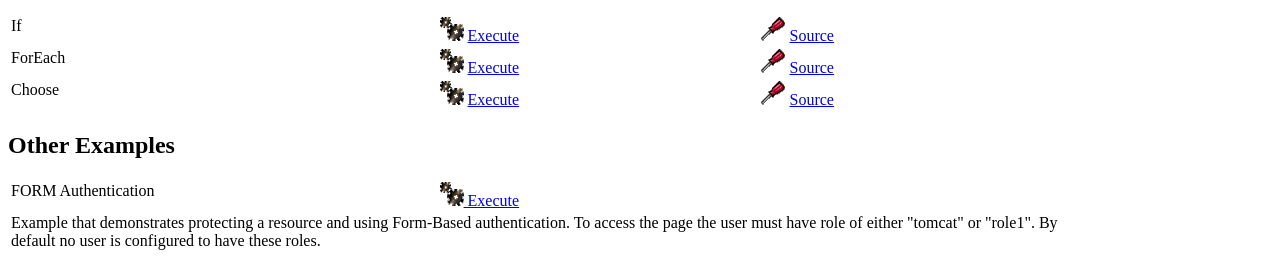
<file: apache-tomcat-9.0.107/webapps/examples/jsp/index.html>
<!--
 Licensed to the Apache Software Foundation (ASF) under one or more
  contributor license agreements.  See the NOTICE file distributed with
  this work for additional information regarding copyright ownership.
  The ASF licenses this file to You under the Apache License, Version 2.0
  (the "License"); you may not use this file except in compliance with
  the License.  You may obtain a copy of the License at

      http://www.apache.org/licenses/LICENSE-2.0

  Unless required by applicable law or agreed to in writing, software
  distributed under the License is distributed on an "AS IS" BASIS,
  WITHOUT WARRANTIES OR CONDITIONS OF ANY KIND, either express or implied.
  See the License for the specific language governing permissions and
  limitations under the License.
-->
<!DOCTYPE html><html lang="en">
<head>
   <meta charset="UTF-8"/>
   <meta name="Author" content="Anil K. Vijendran" />
   <title>JSP Examples</title>
   <style type="text/css">
   img { border: 0; }
   th { text-align: left; }
   tr { vertical-align: top; }
   </style>
</head>
<body>
<h1>JSP
Samples</h1>
<p>This is a collection of samples demonstrating the usage of different
parts of the Java Server Pages (JSP) specification.  Both JSP 2.0 and
JSP 1.2 examples are presented below.
<p>These examples will only work when these pages are being served by a
servlet engine; of course, we recommend
<a href="https://tomcat.apache.org/">Tomcat</a>.
They will not work if you are viewing these pages via a
"file://..." URL.
<p>To navigate your way through the examples, the following icons will
help:</p>
<ul style="list-style-type: none; padding-left: 0;">
<li><img src="images/execute.gif" alt=""> Execute the example</li>
<li><img src="images/code.gif" alt=""> Look at the source code for the example</li>
<li><img src="images/return.gif" alt=""> Return to this screen</li>
</ul>

<p>Tip: For session scoped beans to work, the cookies must be enabled.
This can be done using browser options.</p>
<h2>JSP 2.0 Examples</h2>

<table style="width: 85%;">
<tr>
<th colspan="3">Expression Language</th>
</tr>

<tr>
<td>Basic Arithmetic</td>
<td style="width: 30%;"><a href="jsp2/el/basic-arithmetic.jsp"><img src="images/execute.gif" alt=""></a><a href="jsp2/el/basic-arithmetic.jsp">Execute</a></td>

<td style="width: 30%;"><a href="jsp2/el/basic-arithmetic.html"><img src="images/code.gif" alt=""></a><a href="jsp2/el/basic-arithmetic.html">Source</a></td>
</tr>

<tr>
<td>Basic Comparisons</td>
<td style="width: 30%;"><a href="jsp2/el/basic-comparisons.jsp"><img src="images/execute.gif" alt=""></a><a href="jsp2/el/basic-comparisons.jsp">Execute</a></td>

<td style="width: 30%;"><a href="jsp2/el/basic-comparisons.html"><img src="images/code.gif" alt=""></a><a href="jsp2/el/basic-comparisons.html">Source</a></td>
</tr>

<tr>
<td>Implicit Objects</td>
<td style="width: 30%;"><a href="jsp2/el/implicit-objects.jsp?foo=bar"><img src="images/execute.gif" alt=""></a><a href="jsp2/el/implicit-objects.jsp?foo=bar">Execute</a></td>

<td style="width: 30%;"><a href="jsp2/el/implicit-objects.html"><img src="images/code.gif" alt=""></a><a href="jsp2/el/implicit-objects.html">Source</a></td>
</tr>
<tr>

<td>Functions</td>
<td style="width: 30%;"><a href="jsp2/el/functions.jsp?foo=JSP+2.0"><img src="images/execute.gif" alt=""></a><a href="jsp2/el/functions.jsp?foo=JSP+2.0">Execute</a></td>

<td style="width: 30%;"><a href="jsp2/el/functions.html"><img src="images/code.gif" alt=""></a><a href="jsp2/el/functions.html">Source</a></td>
</tr>

<tr>
<td>Composite Expressions</td>
<td style="width: 30%;"><a href="jsp2/el/composite.jsp"><img src="images/execute.gif" alt=""></a><a href="jsp2/el/composite.jsp">Execute</a></td>

<td style="width: 30%;"><a href="jsp2/el/composite.html"><img src="images/code.gif" alt=""></a><a href="jsp2/el/composite.html">Source</a></td>
</tr>


<tr>
<th colspan="3"><br />SimpleTag Handlers and JSP Fragments</th>
</tr>

<tr>
<td>Hello World Tag</td>
<td style="width: 30%;"><a href="jsp2/simpletag/hello.jsp"><img src="images/execute.gif" alt=""></a><a href="jsp2/simpletag/hello.jsp">Execute</a></td>

<td style="width: 30%;"><a href="jsp2/simpletag/hello.html"><img src="images/code.gif" alt=""></a><a href="jsp2/simpletag/hello.html">Source</a></td>
</tr>

<tr>
<td>Repeat Tag</td>
<td style="width: 30%;"><a href="jsp2/simpletag/repeat.jsp"><img src="images/execute.gif" alt=""></a><a href="jsp2/simpletag/repeat.jsp">Execute</a></td>

<td style="width: 30%;"><a href="jsp2/simpletag/repeat.html"><img src="images/code.gif" alt=""></a><a href="jsp2/simpletag/repeat.html">Source</a></td>
</tr>

<tr>
<td>Book Example</td>
<td style="width: 30%;"><a href="jsp2/simpletag/book.jsp"><img src="images/execute.gif" alt=""></a><a href="jsp2/simpletag/book.jsp">Execute</a></td>

<td style="width: 30%;"><a href="jsp2/simpletag/book.html"><img src="images/code.gif" alt=""></a><a href="jsp2/simpletag/book.html">Source</a></td>
</tr>

<tr>
<th colspan="3"><br />Tag Files</th>
</tr>

<tr>
<td>Hello World Tag File</td>
<td style="width: 30%;"><a href="jsp2/tagfiles/hello.jsp"><img src="images/execute.gif" alt=""></a><a href="jsp2/tagfiles/hello.jsp">Execute</a></td>

<td style="width: 30%;"><a href="jsp2/tagfiles/hello.html"><img src="images/code.gif" alt=""></a><a href="jsp2/tagfiles/hello.html">Source</a></td>
</tr>

<tr>
<td>Panel Tag File</td>
<td style="width: 30%;"><a href="jsp2/tagfiles/panel.jsp"><img src="images/execute.gif" alt=""></a><a href="jsp2/tagfiles/panel.jsp">Execute</a></td>

<td style="width: 30%;"><a href="jsp2/tagfiles/panel.html"><img src="images/code.gif" alt=""></a><a href="jsp2/tagfiles/panel.html">Source</a></td>
</tr>

<tr>
<td>Display Products Example</td>
<td style="width: 30%;"><a href="jsp2/tagfiles/products.jsp"><img src="images/execute.gif" alt=""></a><a href="jsp2/tagfiles/products.jsp">Execute</a></td>

<td style="width: 30%;"><a href="jsp2/tagfiles/products.html"><img src="images/code.gif" alt=""></a><a href="jsp2/tagfiles/products.html">Source</a></td>
</tr>

<tr>
<th colspan="3"><br />New JSP XML Syntax (.jspx)</th>
</tr>

<tr>
<td>XHTML Basic Example</td>
<td style="width: 30%;"><a href="jsp2/jspx/basic.jspx"><img src="images/execute.gif" alt=""></a><a href="jsp2/jspx/basic.jspx">Execute</a></td>

<td style="width: 30%;"><a href="jsp2/jspx/basic.html"><img src="images/code.gif" alt=""></a><a href="jsp2/jspx/basic.html">Source</a></td>
</tr>

<tr>
<td>SVG (Scalable Vector Graphics)</td>
<td style="width: 30%;"><a href="jsp2/jspx/svgexample.html"><img src="images/execute.gif" alt=""></a><a href="jsp2/jspx/svgexample.html">Execute</a></td>

<td style="width: 30%;"><a href="jsp2/jspx/textRotate.html"><img src="images/code.gif" alt=""></a><a href="jsp2/jspx/textRotate.html">Source</a></td>
</tr>

<tr>
<th colspan="3"><br />Other JSP 2.0 Features</th>
</tr>

<tr>
<td>&lt;jsp:attribute&gt; and &lt;jsp:body&gt;</td>
<td style="width: 30%;"><a href="jsp2/jspattribute/jspattribute.jsp"><img src="images/execute.gif" alt=""></a><a href="jsp2/jspattribute/jspattribute.jsp">Execute</a></td>

<td style="width: 30%;"><a href="jsp2/jspattribute/jspattribute.html"><img src="images/code.gif" alt=""></a><a href="jsp2/jspattribute/jspattribute.html">Source</a></td>
</tr>

<tr>
<td>Shuffle Example</td>
<td style="width: 30%;"><a href="jsp2/jspattribute/shuffle.jsp"><img src="images/execute.gif" alt=""></a><a href="jsp2/jspattribute/shuffle.jsp">Execute</a></td>

<td style="width: 30%;"><a href="jsp2/jspattribute/shuffle.html"><img src="images/code.gif" alt=""></a><a href="jsp2/jspattribute/shuffle.html">Source</a></td>
</tr>

<tr>
<td>Attributes With Dynamic Names</td>
<td style="width: 30%;"><a href="jsp2/misc/dynamicattrs.jsp"><img src="images/execute.gif" alt=""></a><a href="jsp2/misc/dynamicattrs.jsp">Execute</a></td>

<td style="width: 30%;"><a href="jsp2/misc/dynamicattrs.html"><img src="images/code.gif" alt=""></a><a href="jsp2/misc/dynamicattrs.html">Source</a></td>
</tr>

<tr>
<td>JSP Configuration</td>
<td style="width: 30%;"><a href="jsp2/misc/config.jsp"><img src="images/execute.gif" alt=""></a><a href="jsp2/misc/config.jsp">Execute</a></td>

<td style="width: 30%;"><a href="jsp2/misc/config.html"><img src="images/code.gif" alt=""></a><a href="jsp2/misc/config.html">Source</a></td>
</tr>

</table>

<h2>JSP 1.2 Examples</h2>
<table style="width: 85%;">
<tr>
<td>Numberguess</td>

<td style="width: 30%;"><a href="num/numguess.jsp"><img src="images/execute.gif" alt=""></a><a href="num/numguess.jsp">Execute</a></td>

<td style="width: 30%;"><a href="num/numguess.html"><img src="images/code.gif" alt=""></a><a href="num/numguess.html">Source</a></td>
</tr>

<tr>
<td>Date</td>

<td style="width: 30%;"><a href="dates/date.jsp"><img src="images/execute.gif" alt=""></a><a href="dates/date.jsp">Execute</a></td>

<td style="width: 30%;"><a href="dates/date.html"><img src="images/code.gif" alt=""></a><a href="dates/date.html">Source</a></td>
</tr>

<tr>
<td>Snoop</td>

<td style="width: 30%;"><a href="snp/snoop.jsp"><img src="images/execute.gif" alt=""></a><a href="snp/snoop.jsp">Execute</a></td>

<td style="width: 30%;"><a href="snp/snoop.html"><img src="images/code.gif" alt=""></a><a href="snp/snoop.html">Source</a></td>
</tr>

<tr>
<td>ErrorPage</td>

<td style="width: 30%;"><a href="error/error.html"><img src="images/execute.gif" alt=""></a><a href="error/error.html">Execute</a></td>

<td style="width: 30%;"><a href="error/er.html"><img src="images/code.gif" alt=""></a><a href="error/er.html">Source</a></td>
</tr>

<tr>
<td>Carts</td>

<td style="width: 30%;"><a href="sessions/shopping.jsp"><img src="images/execute.gif" alt=""></a><a href="sessions/shopping.jsp">Execute</a></td>

<td style="width: 30%;"><a href="sessions/crt.html"><img src="images/code.gif" alt=""></a><a href="sessions/crt.html">Source</a></td>
</tr>

<tr>
<td>Checkbox</td>

<td style="width: 30%;"><a href="checkbox/check.html"><img src="images/execute.gif" alt=""></a><a href="checkbox/check.html">Execute</a></td>

<td style="width: 30%;"><a href="checkbox/cresult.html"><img src="images/code.gif" alt=""></a><a href="checkbox/cresult.html">Source</a></td>
</tr>

<tr>
<td>Color</td>

<td style="width: 30%;"><a href="colors/colors.html"><img src="images/execute.gif" alt=""></a><a href="colors/colors.html">Execute</a></td>

<td style="width: 30%;"><a href="colors/clr.html"><img src="images/code.gif" alt=""></a><a href="colors/clr.html">Source</a></td>
</tr>

<tr>
<td>Include</td>

<td style="width: 30%;"><a href="include/include.jsp"><img src="images/execute.gif" alt=""></a><a href="include/include.jsp">Execute</a></td>

<td style="width: 30%;"><a href="include/inc.html"><img src="images/code.gif" alt=""></a><a href="include/inc.html">Source</a></td>
</tr>

<tr>
<td>Forward</td>

<td style="width: 30%;"><a href="forward/forward.jsp"><img src="images/execute.gif" alt=""></a><a href="forward/forward.jsp">Execute</a></td>

<td style="width: 30%;"><a href="forward/fwd.html"><img src="images/code.gif" alt=""></a><a href="forward/fwd.html">Source</a></td>
</tr>

<tr>
<td>JSP-Servlet-JSP</td>

<td style="width: 30%;"><a href="jsptoserv/jsptoservlet.jsp"><img src="images/execute.gif" alt=""></a><a href="jsptoserv/jsptoservlet.jsp">Execute</a></td>

<td style="width: 30%;"><a href="jsptoserv/jts.html"><img src="images/code.gif" alt=""></a><a href="jsptoserv/jts.html">Source</a></td>
</tr>

<tr>
<td>Custom tag example</td>

<td style="width: 30%;"><a href="simpletag/foo.jsp"><img src="images/execute.gif" alt=""></a><a href="simpletag/foo.jsp">Execute</a></td>

<td style="width: 30%;"><a href="simpletag/foo.html"><img src="images/code.gif" alt=""></a><a href="simpletag/foo.html">Source</a></td>
</tr>

<tr>
<td>XML syntax example</td>
<td style="width: 30%;"><a href="xml/xml.jsp"><img src="images/execute.gif" alt=""></a><a href="xml/xml.jsp">Execute</a></td>

<td style="width: 30%;"><a href="xml/xml.html"><img src="images/code.gif" alt=""></a><a href="xml/xml.html">Source</a></td>
</tr>

</table>

<h2>Tag Plugins</h2>
<table style="width: 85%;">

<tr>
  <td>If</td>
  <td style="width: 30%;">
    <a href="tagplugin/if.jsp"><img src="images/execute.gif" alt=""></a>
    <a href="tagplugin/if.jsp">Execute</a>
  </td>
  <td style="width: 30%;">
    <a href="tagplugin/if.html"><img src="images/code.gif" alt=""></a>
    <a href="tagplugin/if.html">Source</a>
  </td>
</tr>

<tr>
  <td>ForEach</td>
  <td style="width: 30%;">
    <a href="tagplugin/foreach.jsp"><img src="images/execute.gif" alt=""></a>
    <a href="tagplugin/foreach.jsp">Execute</a>
  </td>
  <td style="width: 30%;">
    <a href="tagplugin/foreach.html"><img src="images/code.gif" alt=""></a>
    <a href="tagplugin/foreach.html">Source</a>
  </td>
</tr>

<tr>
  <td>Choose</td>
  <td style="width: 30%;">
    <a href="tagplugin/choose.jsp"><img src="images/execute.gif" alt=""></a>
    <a href="tagplugin/choose.jsp">Execute</a>
  </td>
  <td style="width: 30%;">
    <a href="tagplugin/choose.html"><img src="images/code.gif" alt=""></a>
    <a href="tagplugin/choose.html">Source</a>
  </td>
</tr>

</table>

<h2>Other Examples</h2>
<table style="width: 85%;">

<tr>
  <td>FORM Authentication</td>
  <td style="width: 30%;">
    <a href="security/protected/index.jsp"><img src="images/execute.gif" alt=""> Execute</a>
  </td>
  <td style="width: 30%;"></td>
</tr>
<tr>
  <td colspan="3">Example that demonstrates protecting a resource and
    using Form-Based authentication. To access the page the user must
    have role of either "tomcat" or "role1". By default no user
    is configured to have these roles.</td>
</tr>

</table>
</body>
</html>
</file>
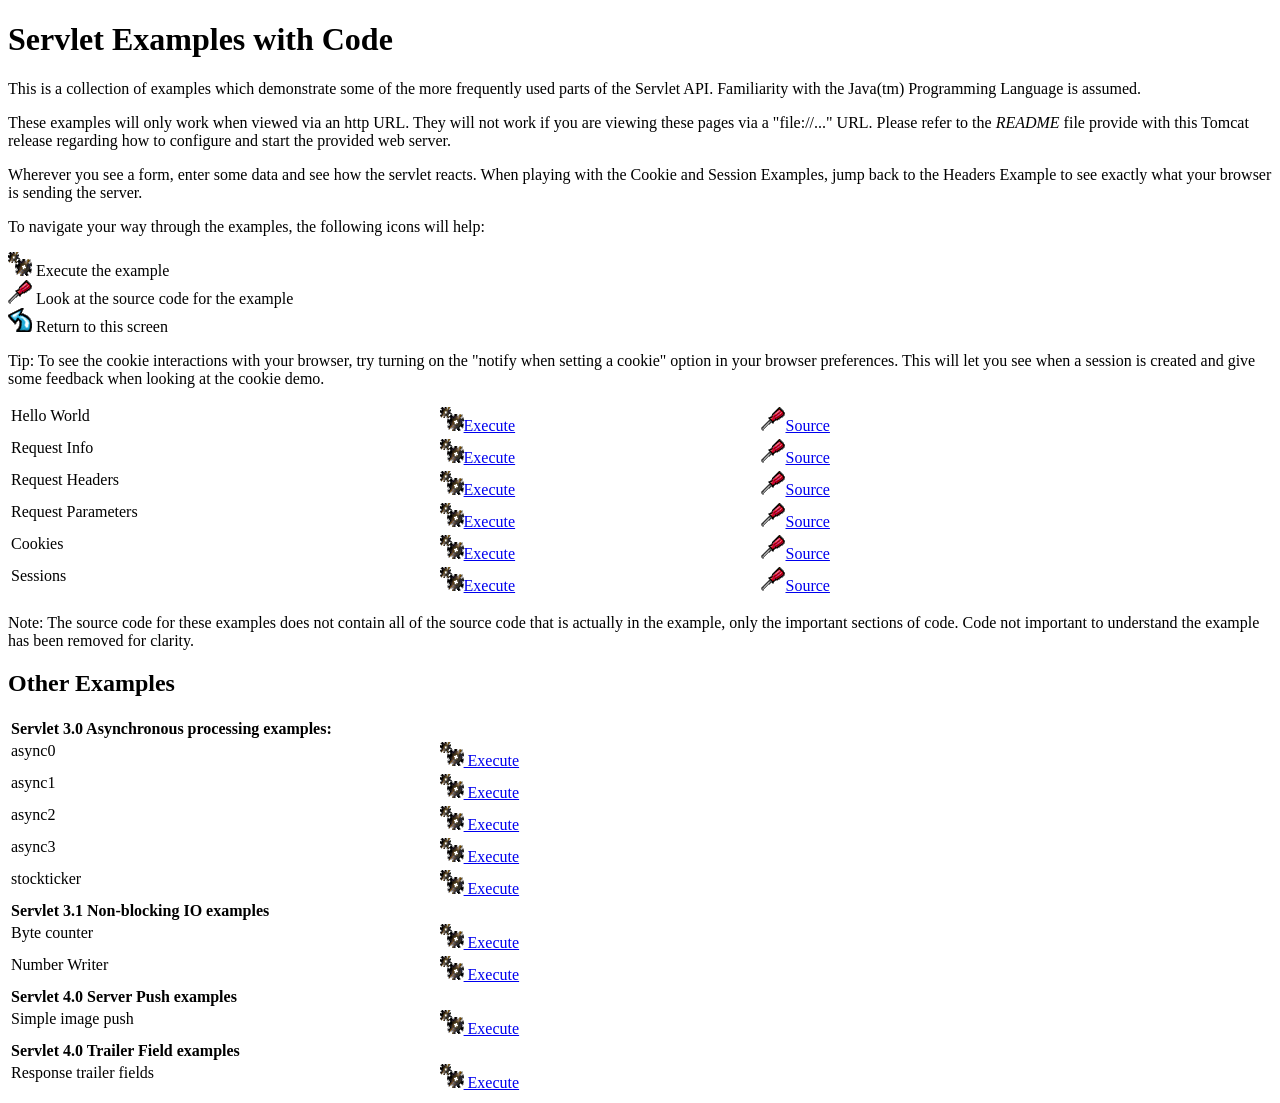
<file: apache-tomcat-9.0.107/webapps/examples/servlets/index.html>
<!--
 Licensed to the Apache Software Foundation (ASF) under one or more
  contributor license agreements.  See the NOTICE file distributed with
  this work for additional information regarding copyright ownership.
  The ASF licenses this file to You under the Apache License, Version 2.0
  (the "License"); you may not use this file except in compliance with
  the License.  You may obtain a copy of the License at

      http://www.apache.org/licenses/LICENSE-2.0

  Unless required by applicable law or agreed to in writing, software
  distributed under the License is distributed on an "AS IS" BASIS,
  WITHOUT WARRANTIES OR CONDITIONS OF ANY KIND, either express or implied.
  See the License for the specific language governing permissions and
  limitations under the License.
-->
<!DOCTYPE html><html lang="en">
<head>
   <meta charset="UTF-8" />
   <meta name="Author" content="Anil K. Vijendran" />
   <title>Servlet Examples</title>
   <style type="text/css">
   img { border: 0; }
   th { text-align: left; }
   tr { vertical-align: top; }
   </style>
</head>
<body>
<h1>Servlet
Examples with Code</h1>
<p>This is a collection of examples which demonstrate some of the more
frequently used parts of the Servlet API. Familiarity with the Java(tm)
Programming Language is assumed.
<p>These examples will only work when viewed via an http URL. They will
not work if you are viewing these pages via a "file://..." URL. Please
refer to the <i>README</i> file provide with this Tomcat release regarding
how to configure and start the provided web server.
<p>Wherever you see a form, enter some data and see how the servlet reacts.
When playing with the Cookie and Session Examples, jump back to the Headers
Example to see exactly what your browser is sending the server.
<p>To navigate your way through the examples, the following icons will
help:</p>
<ul style="list-style-type: none; padding-left: 0;">
<li><img src="images/execute.gif" alt=""> Execute the example</li>
<li><img src="images/code.gif" alt=""> Look at the source code for the example</li>
<li><img src="images/return.gif" alt=""> Return to this screen</li>
</ul>

<p>Tip: To see the cookie interactions with your browser, try turning on
the "notify when setting a cookie" option in your browser preferences.
This will let you see when a session is created and give some feedback
when looking at the cookie demo.</p>
<table style="width: 85%;" >
<tr>
<td>Hello World</td>

<td style="width: 30%;"><a href="servlet/HelloWorldExample"><img SRC="images/execute.gif" alt=""></a><a href="servlet/HelloWorldExample">Execute</a></td>

<td style="width: 30%;"><a href="helloworld.html"><img SRC="images/code.gif" alt=""></a><a href="helloworld.html">Source</a></td>
</tr>

<tr>
<td>Request Info</td>

<td style="width: 30%;"><a href="servlet/RequestInfoExample"><img SRC="images/execute.gif" alt=""></a><a href="servlet/RequestInfoExample">Execute</a></td>

<td style="width: 30%;"><a href="reqinfo.html"><img SRC="images/code.gif" alt=""></a><a href="reqinfo.html">Source</a></td>
</tr>

<tr>
<td>Request Headers</td>

<td style="width: 30%;"><a href="servlet/RequestHeaderExample"><img SRC="images/execute.gif" alt=""></a><a href="servlet/RequestHeaderExample">Execute</a></td>

<td style="width: 30%;"><a href="reqheaders.html"><img SRC="images/code.gif" alt=""></a><a href="reqheaders.html">Source</a></td>
</tr>

<tr>
<td>Request Parameters</td>

<td style="width: 30%;"><a href="servlet/RequestParamExample"><img SRC="images/execute.gif" alt=""></a><a href="servlet/RequestParamExample">Execute</a></td>

<td style="width: 30%;"><a href="reqparams.html"><img SRC="images/code.gif" alt=""></a><a href="reqparams.html">Source</a></td>
</tr>

<tr>
<td>Cookies</td>

<td style="width: 30%;"><a href="servlet/CookieExample"><img SRC="images/execute.gif" alt=""></a><a href="servlet/CookieExample">Execute</a></td>

<td style="width: 30%;"><a href="cookies.html"><img SRC="images/code.gif" alt=""></a><a href="cookies.html">Source</a></td>
</tr>

<tr>
<td>Sessions</td>

<td style="width: 30%;"><a href="servlet/SessionExample"><img SRC="images/execute.gif" alt=""></a><a href="servlet/SessionExample">Execute</a></td>

<td style="width: 30%;"><a href="sessions.html"><img SRC="images/code.gif" alt=""></a><a href="sessions.html">Source</a></td>
</tr>
</table>

<p>Note: The source code for these examples does not contain all of the
source code that is actually in the example, only the important sections
of code. Code not important to understand the example has been removed
for clarity.</p>

<h2>Other Examples</h2>
<table style="width: 85%;" >

<tr>
  <th colspan="3">Servlet 3.0 Asynchronous processing examples:</th>
</tr>
<tr>
  <td>async0</td>
  <td style="width: 30%;">
    <a href="../async/async0"><img SRC="images/execute.gif" alt=""> Execute</a>
  </td>
  <td style="width: 30%;"></td>
</tr>
<tr>
  <td>async1</td>
  <td style="width: 30%;">
    <a href="../async/async1"><img SRC="images/execute.gif" alt=""> Execute</a>
  </td>
  <td style="width: 30%;"></td>
</tr>
<tr>
  <td>async2</td>
  <td style="width: 30%;">
    <a href="../async/async2"><img SRC="images/execute.gif" alt=""> Execute</a>
  </td>
  <td style="width: 30%;"></td>
</tr>
<tr>
  <td>async3</td>
  <td style="width: 30%;">
    <a href="../async/async3"><img SRC="images/execute.gif" alt=""> Execute</a>
  </td>
  <td style="width: 30%;"></td>
</tr>
<tr>
  <td>stockticker</td>
  <td style="width: 30%;">
    <a href="../async/stockticker"><img SRC="images/execute.gif" alt=""> Execute</a>
  </td>
  <td style="width: 30%;"></td>
</tr>

<tr>
  <th colspan="3">Servlet 3.1 Non-blocking IO examples</th>
</tr>
<tr>
  <td>Byte counter</td>
  <td style="width: 30%;">
    <a href="nonblocking/bytecounter.html"><img src="images/execute.gif" alt=""> Execute</a>
  </td>
  <td style="width: 30%;"></td>
</tr>
<tr>
  <td>Number Writer</td>
  <td style="width: 30%;">
    <a href="nonblocking/numberwriter"><img src="images/execute.gif" alt=""> Execute</a>
  </td>
  <td style="width: 30%;"></td>
</tr>

<tr>
  <th colspan="3">Servlet 4.0 Server Push examples</th>
</tr>
<tr>
  <td>Simple image push</td>
  <td style="width: 30%;">
    <a href="serverpush/simpleimage"><img src="images/execute.gif" alt=""> Execute</a>
  </td>
  <td style="width: 30%;"></td>
</tr>

<tr>
  <th colspan="3">Servlet 4.0 Trailer Field examples</th>
</tr>
<tr>
  <td>Response trailer fields</td>
  <td style="width: 30%;">
    <a href="trailers/response"><img src="images/execute.gif" alt=""> Execute</a>
  </td>
  <td style="width: 30%;"></td>
</tr>

</table>

</body>
</html>
</file>
<file: apache-tomcat-9.0.107/webapps/docs/images/docs-stylesheet.css>
@charset "utf-8";
/*
  Licensed to the Apache Software Foundation (ASF) under one or more
  contributor license agreements.  See the NOTICE file distributed with
  this work for additional information regarding copyright ownership.
  The ASF licenses this file to You under the Apache License, Version 2.0
  (the "License"); you may not use this file except in compliance with
  the License.  You may obtain a copy of the License at

      http://www.apache.org/licenses/LICENSE-2.0

  Unless required by applicable law or agreed to in writing, software
  distributed under the License is distributed on an "AS IS" BASIS,
  WITHOUT WARRANTIES OR CONDITIONS OF ANY KIND, either express or implied.
  See the License for the specific language governing permissions and
  limitations under the License.
*/

/* Fonts */
@import url("fonts/fonts.css");

/* General style */

h1, h2, h3, h4, h5, h6, th {
  font-weight: 600;
}

body {
  margin: 0;
}

body, input {
  font-family: 'Open Sans', sans-serif;
  font-size: 10.5pt;
}

code, pre {
  font-family: Consolas, monospace;
}

img {
  border: 0;
}

table {
  border-collapse: collapse;
  text-align: left;
}
table *:not(table) {
  /* Prevent border-collapsing for table child elements like <div> */
  border-collapse: separate;
}

th {
  text-align: left;
}

main {
  /* Remove this once all IEs support <main> element */
  display: block;
}


/* Layout */

#wrapper {
  min-width: 400px;
}

#header {
  border-bottom: 1px solid #bbb;
}

@media not print {
    #header {
        box-shadow: 0 0 7px #aaa;
    }
}

#header > div {
  padding-left: 15px;
  padding-right: 15px;

  /* Work-around for old browsers: */
  background-color: #F8F3E4;
  background: linear-gradient(to bottom, #ffffff -10%, #F8F3E4 100%);
  position: relative;
}

#header .logo {
  float: left;
  padding-top: 10px;
  min-width: 190px;
}

#header .logo  img{
  /* To avoid that the Font Descender being added to the parent div's height */
  vertical-align: middle;
}

#header .asfLogo {
  float: right;
  position: relative;
  top: 8px;
}

#header h1 {
  margin-top: 0.6em;
  margin-bottom: 0;
}

#header .versionInfo {
  font-size: 13pt;
  margin-bottom: 1em;
}

#middle {
  display: table;
  table-layout: fixed;
  margin: 0;
  width: 100%;
}
#middle > div { display: table-row; }
#middle > div > div { display: table-cell; vertical-align: top; }



#mainLeft {
  width: 190px;
}

#mainLeft > div {
  margin-top: -1px; /* to overwrite border of element above */
  padding-left: 16px;
  padding-right: 14px;
  padding-top: 6px;
  padding-bottom: 15px;
  background-color: #F8F3E4;
  border-right: 1px solid #bbb;
  border-bottom: 1px solid #bbb;
  font-size: 10pt;
  border-bottom-right-radius: 20px;
  box-shadow: 0 0 5px #aaa;
}

#mainLeft h2 {
  margin-bottom: 0.2em;
  font-size: 1.2em;
}

#mainLeft ul {
  padding: 0;
  margin: 0;
  list-style-type: none;
}

#mainLeft ul a {
  text-indent: -0.6em;
  padding-left: 1.4em;
  display: block;
  text-decoration: none;
  color: #444;
}
#mainLeft ul a:hover {
  color: #000;
  background-color: #D1c9b9;
}

#mainRight {
  padding-left: 14px;
  padding-right: 20px;

}

#footer {
  margin-top: 30px;
  padding-top: 20px;
  padding-bottom: 20px;
  padding-left: 20px;
  padding-right: 20px;
  border-top: 1px solid #ccc;
  color: #444;
  text-align: center;
  /* font-style: italic; */
  font-size: 9pt;
}


/* Content */

#content div.text {
  padding-left: 1em;
  padding-left: 1em;
}

#content h3, #content h4, #content h5, #content h6 {
  padding-left: 5px;
  padding-right: 5px;
  background-color: #eaeaea;
}

@media not print {
    #content h3, #content h4, #content h5, #content h6 {
        border: 1px solid #ccc;
        border-radius: 4px;
    }
}

#content h4, #content h5, #content h6 {
  background-color: #f6f6f6;
}

code {
  background-color: rgb(224,255,255);
}

div.codeBox pre code, code.attributeName, code.propertyName, code.noHighlight, .noHighlight code {
  background-color: transparent;
}
div.codeBox {
  overflow: auto;
  margin: 1em 0;
}
div.codeBox pre {
  margin: 0;
  padding: 4px;
  border: 1px solid #999;
  border-radius: 5px;
  background-color: #eff8ff;
  display: table; /* To prevent <pre>s from taking the complete available width. */
  /*
  When it is officially supported, use the following CSS instead of display: table
  to prevent big <pre>s from exceeding the browser window:
  max-width: available;
  width: min-content;
  */
}

div.codeBox pre.wrap {
  white-space: pre-wrap;
}


table.defaultTable tr, table.detail-table tr {
    border: 1px solid #CCC;
}

table.defaultTable tr:nth-child(even), table.detail-table tr:nth-child(even) {
    background-color: #FAFBFF;
}

table.defaultTable tr:nth-child(odd), table.detail-table tr:nth-child(odd) {
    background-color: #EEEFFF;
}

table.defaultTable th, table.detail-table th {
  background-color: #88b;
  color: #fff;
}

table.defaultTable th, table.defaultTable td, table.detail-table th, table.detail-table td {
  padding: 5px 8px;
}


p.notice {
  border: 1px solid rgb(255, 0, 0);
  background-color: rgb(238, 238, 238);
  color: rgb(0, 51, 102);
  padding: 0.5em;
  margin: 1em 2em 1em 1em;
}


/* Changelog-Styles */

ul.changelog {
  padding-left: 1em;
  list-style-type: none;
}

ul.changelog  li{
  padding-top: 5px;
  padding-bottom: 5px;
}

ul.changelog img {
  vertical-align: middle
}


/* Printer-only Styles */
@media print {
    .noPrint { display: none; }
    #middle > div > div#mainLeft { display: none; }
    a { color: inherit; text-decoration: none; }
}

/* Fix for Comments section which contains a <h4> */
#comments_thread h1, #comments_thread h2, #comments_thread h3, #comments_thread h4, #comments_thread h5, #comments_thread h6 {
    border: none;
    background-color: transparent;
}
</file>
